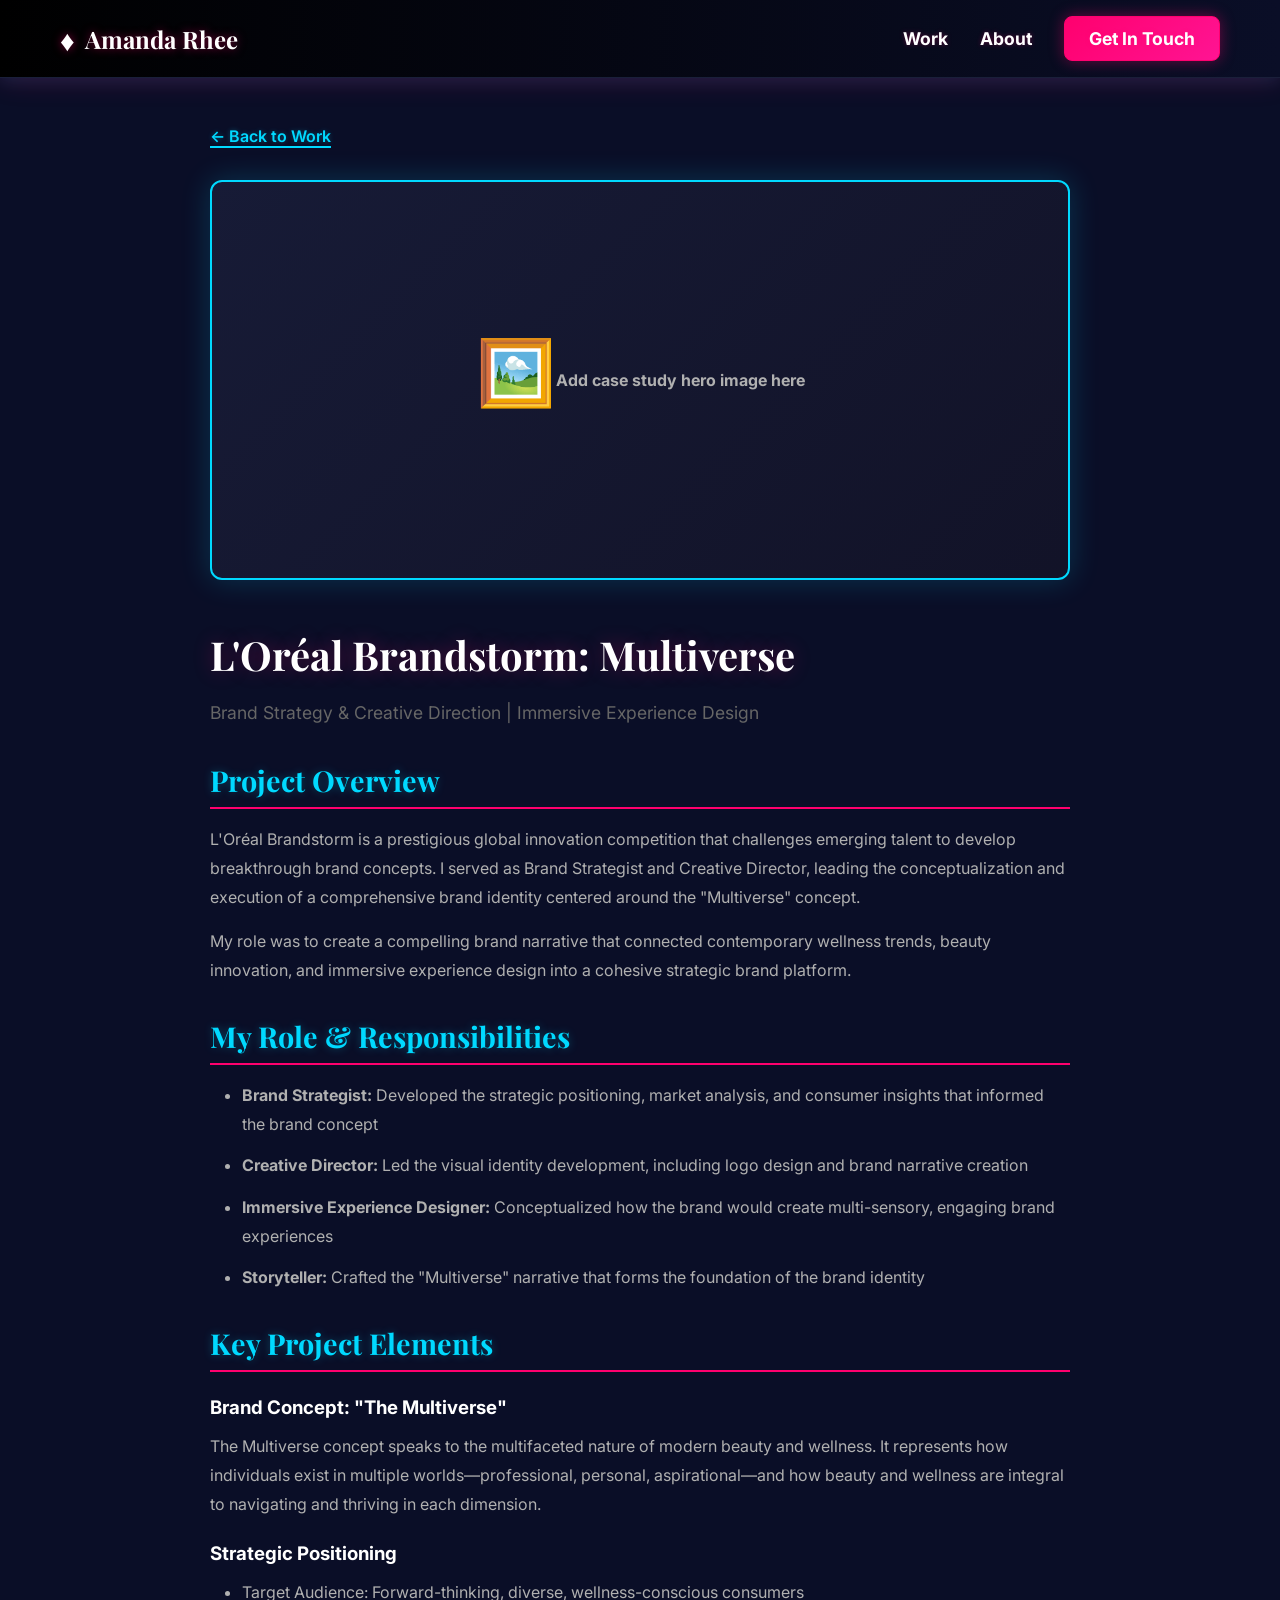
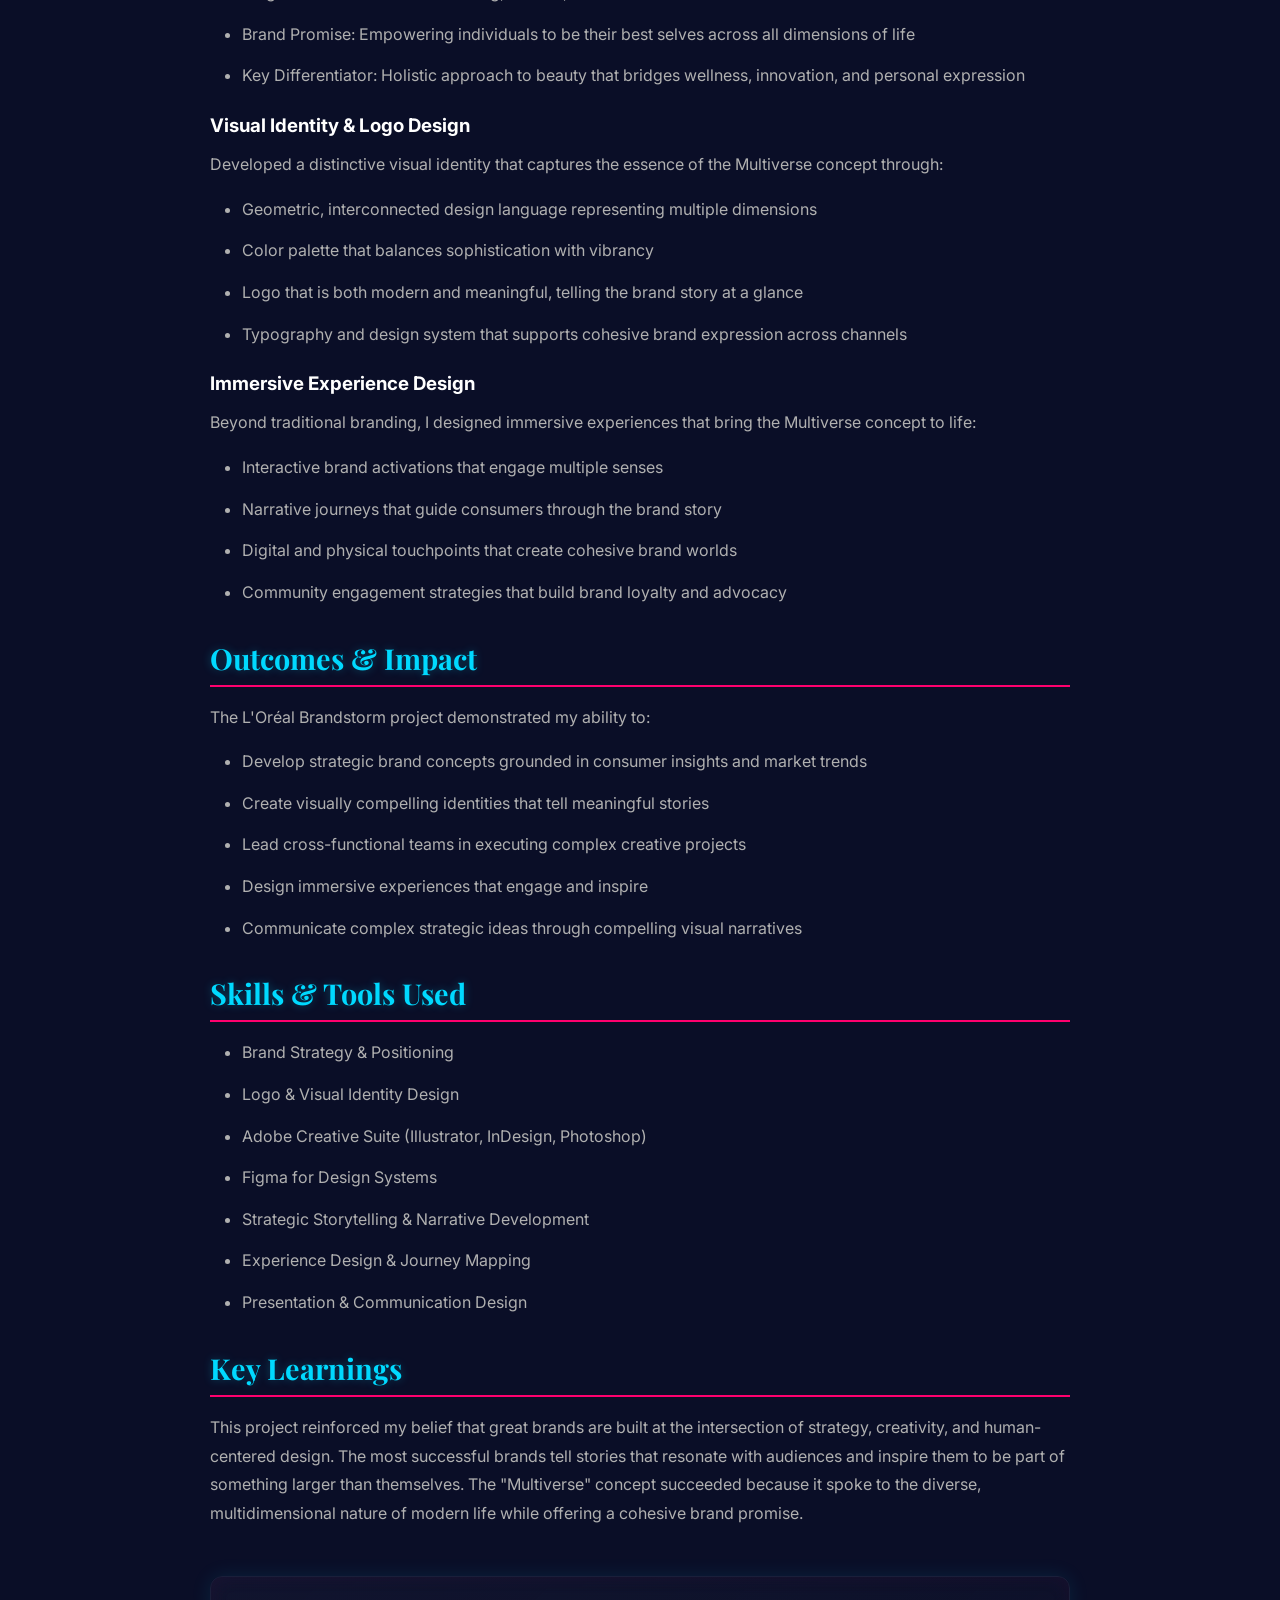
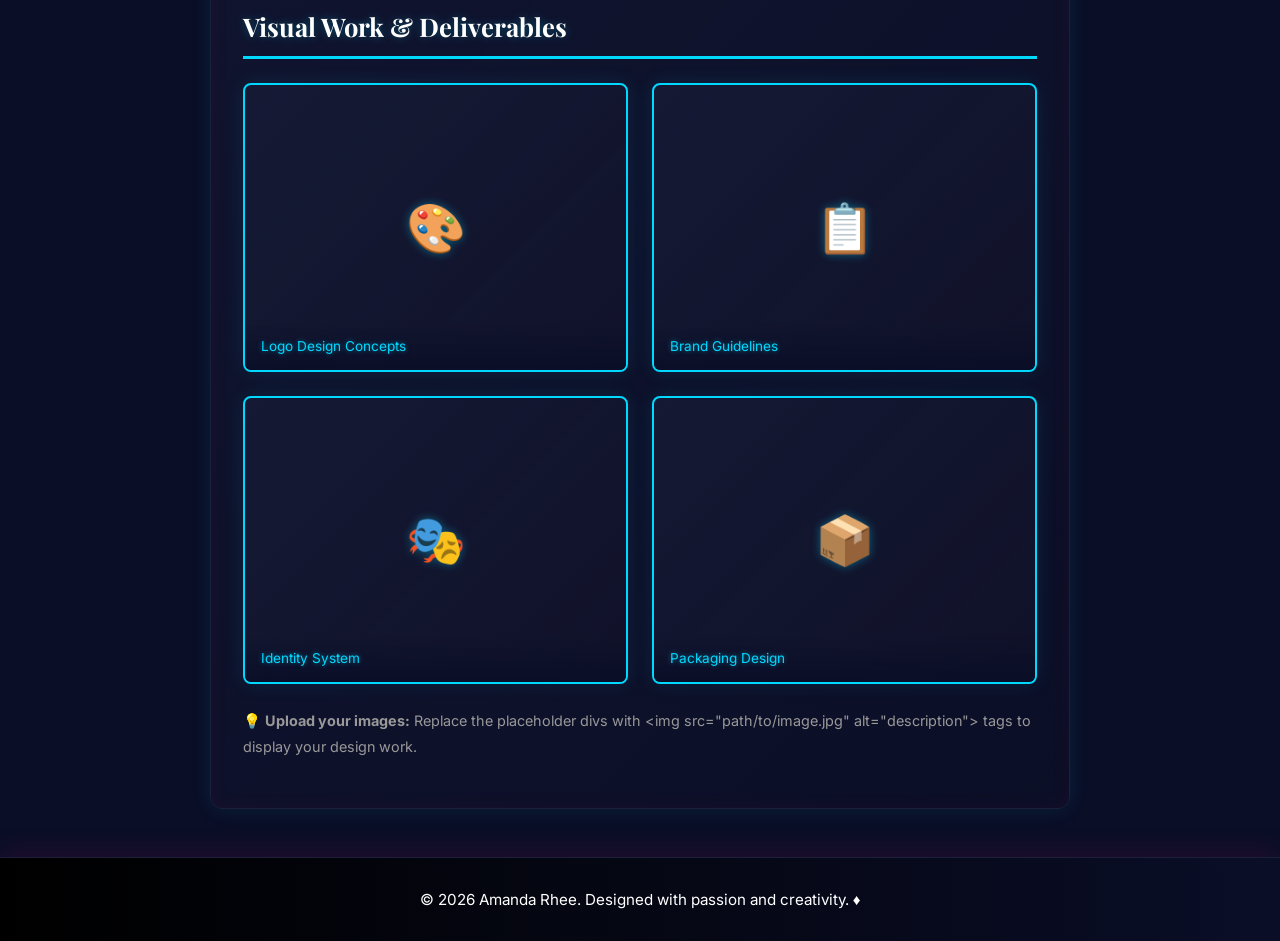
<file: case-study-1.html>
<!DOCTYPE html>
<html lang="en">
<head>
    <meta charset="UTF-8" />
    <meta name="viewport" content="width=device-width, initial-scale=1.0" />
    <title>L'Oréal Brandstorm: Multiverse - Amanda Rhee</title>
    <link rel="stylesheet" href="css/main.css" />
    <link rel="preconnect" href="https://fonts.googleapis.com" />
    <link rel="preconnect" href="https://fonts.gstatic.com" crossorigin />
    <link
        href="https://fonts.googleapis.com/css2?family=Playfair+Display:wght@700;900&family=Inter:wght@300;400;500;600;700&display=swap"
        rel="stylesheet"
    />
    <style>
        .case-study {
            max-width: 900px;
            margin: 3rem auto;
            padding: 0 20px;
        }
        .case-study h1 {
            font-family: 'Playfair Display', serif;
            color: var(--light-text);
            font-size: 2.5rem;
            margin-bottom: 1rem;
            margin-top: 2rem;
            text-shadow: 0 0 20px rgba(255, 0, 110, 0.3);
        }
        .case-study h2 {
            font-family: 'Playfair Display', serif;
            color: var(--cyan);
            font-size: 1.8rem;
            margin-top: 2rem;
            margin-bottom: 1rem;
            border-bottom: 2px solid var(--primary-magenta);
            padding-bottom: 0.5rem;
            text-shadow: 0 0 10px rgba(0, 217, 255, 0.3);
        }
        .case-study p, .case-study li {
            color: var(--text-muted);
            line-height: 1.8;
            font-size: 1rem;
            margin-bottom: 1rem;
        }
        .case-study ul {
            margin-left: 2rem;
            margin-bottom: 1.5rem;
        }
        .case-study li {
            margin-bottom: 0.8rem;
        }
        .back-button {
            display: inline-block;
            margin-bottom: 2rem;
            color: var(--cyan);
            text-decoration: none;
            font-weight: 600;
            border-bottom: 2px solid var(--cyan);
            transition: 0.3s ease;
            text-shadow: 0 0 5px rgba(0, 217, 255, 0.3);
        }
        .back-button:hover {
            color: var(--primary-magenta);
            border-bottom-color: var(--primary-magenta);
            text-shadow: 0 0 15px rgba(255, 0, 110, 0.5);
        }
    </style>
</head>
<body>
    <!-- Navigation -->
    <nav class="navbar">
        <div class="nav-container">
            <a href="index.html" class="nav-logo">
                <span class="card-icon">♦</span> Amanda Rhee
            </a>
            <ul class="nav-menu">
                <li><a href="index.html#work">Work</a></li>
                <li><a href="index.html#about">About</a></li>
                <li><a href="index.html#contact" class="cta-btn">Get In Touch</a></li>
            </ul>
        </div>
    </nav>

    <div class="case-study">
        <a href="index.html#work" class="back-button">← Back to Work</a>

        <!-- Hero Image -->
        <div class="case-study-hero placeholder">
            <strong>Add case study hero image here</strong>
        </div>

        <h1>L'Oréal Brandstorm: Multiverse</h1>
        <p style="font-size: 1.1rem; color: #666; margin-bottom: 2rem;">Brand Strategy & Creative Direction | Immersive Experience Design</p>

        <h2>Project Overview</h2>
        <p>
            L'Oréal Brandstorm is a prestigious global innovation competition that challenges emerging talent to develop breakthrough brand concepts. I served as Brand Strategist and Creative Director, leading the conceptualization and execution of a comprehensive brand identity centered around the "Multiverse" concept.
        </p>
        <p>
            My role was to create a compelling brand narrative that connected contemporary wellness trends, beauty innovation, and immersive experience design into a cohesive strategic brand platform.
        </p>

        <h2>My Role & Responsibilities</h2>
        <ul>
            <li><strong>Brand Strategist:</strong> Developed the strategic positioning, market analysis, and consumer insights that informed the brand concept</li>
            <li><strong>Creative Director:</strong> Led the visual identity development, including logo design and brand narrative creation</li>
            <li><strong>Immersive Experience Designer:</strong> Conceptualized how the brand would create multi-sensory, engaging brand experiences</li>
            <li><strong>Storyteller:</strong> Crafted the "Multiverse" narrative that forms the foundation of the brand identity</li>
        </ul>

        <h2>Key Project Elements</h2>

        <h3 style="color: var(--primary-navy); margin-top: 1.5rem; margin-bottom: 0.8rem;">Brand Concept: "The Multiverse"</h3>
        <p>
            The Multiverse concept speaks to the multifaceted nature of modern beauty and wellness. It represents how individuals exist in multiple worlds—professional, personal, aspirational—and how beauty and wellness are integral to navigating and thriving in each dimension.
        </p>

        <h3 style="color: var(--primary-navy); margin-top: 1.5rem; margin-bottom: 0.8rem;">Strategic Positioning</h3>
        <ul>
            <li>Target Audience: Forward-thinking, diverse, wellness-conscious consumers</li>
            <li>Brand Promise: Empowering individuals to be their best selves across all dimensions of life</li>
            <li>Key Differentiator: Holistic approach to beauty that bridges wellness, innovation, and personal expression</li>
        </ul>

        <h3 style="color: var(--primary-navy); margin-top: 1.5rem; margin-bottom: 0.8rem;">Visual Identity & Logo Design</h3>
        <p>
            Developed a distinctive visual identity that captures the essence of the Multiverse concept through:
        </p>
        <ul>
            <li>Geometric, interconnected design language representing multiple dimensions</li>
            <li>Color palette that balances sophistication with vibrancy</li>
            <li>Logo that is both modern and meaningful, telling the brand story at a glance</li>
            <li>Typography and design system that supports cohesive brand expression across channels</li>
        </ul>

        <h3 style="color: var(--primary-navy); margin-top: 1.5rem; margin-bottom: 0.8rem;">Immersive Experience Design</h3>
        <p>
            Beyond traditional branding, I designed immersive experiences that bring the Multiverse concept to life:
        </p>
        <ul>
            <li>Interactive brand activations that engage multiple senses</li>
            <li>Narrative journeys that guide consumers through the brand story</li>
            <li>Digital and physical touchpoints that create cohesive brand worlds</li>
            <li>Community engagement strategies that build brand loyalty and advocacy</li>
        </ul>

        <h2>Outcomes & Impact</h2>
        <p>
            The L'Oréal Brandstorm project demonstrated my ability to:
        </p>
        <ul>
            <li>Develop strategic brand concepts grounded in consumer insights and market trends</li>
            <li>Create visually compelling identities that tell meaningful stories</li>
            <li>Lead cross-functional teams in executing complex creative projects</li>
            <li>Design immersive experiences that engage and inspire</li>
            <li>Communicate complex strategic ideas through compelling visual narratives</li>
        </ul>

        <h2>Skills & Tools Used</h2>
        <ul>
            <li>Brand Strategy & Positioning</li>
            <li>Logo & Visual Identity Design</li>
            <li>Adobe Creative Suite (Illustrator, InDesign, Photoshop)</li>
            <li>Figma for Design Systems</li>
            <li>Strategic Storytelling & Narrative Development</li>
            <li>Experience Design & Journey Mapping</li>
            <li>Presentation & Communication Design</li>
        </ul>

        <h2>Key Learnings</h2>
        <p>
            This project reinforced my belief that great brands are built at the intersection of strategy, creativity, and human-centered design. The most successful brands tell stories that resonate with audiences and inspire them to be part of something larger than themselves. The "Multiverse" concept succeeded because it spoke to the diverse, multidimensional nature of modern life while offering a cohesive brand promise.
        </p>

        <!-- Image Gallery -->
        <div class="gallery-section">
            <h3>Visual Work & Deliverables</h3>
            <div class="gallery-grid">
                <div class="gallery-item placeholder" data-label="Logo Design Concepts">
                    🎨
                </div>
                <div class="gallery-item placeholder" data-label="Brand Guidelines">
                    📋
                </div>
                <div class="gallery-item placeholder" data-label="Identity System">
                    🎭
                </div>
                <div class="gallery-item placeholder" data-label="Packaging Design">
                    📦
                </div>
            </div>
            <p style="color: #999; font-size: 0.9rem; margin-top: 1rem;">
                💡 <strong>Upload your images:</strong> Replace the placeholder divs with &lt;img src="path/to/image.jpg" alt="description"&gt; tags to display your design work.
            </p>
        </div>
    </div>

    <footer class="footer">
        <div class="container">
            <p>&copy; 2026 Amanda Rhee. Designed with passion and creativity. ♦</p>
        </div>
    </footer>
</body>
</html>
</file>
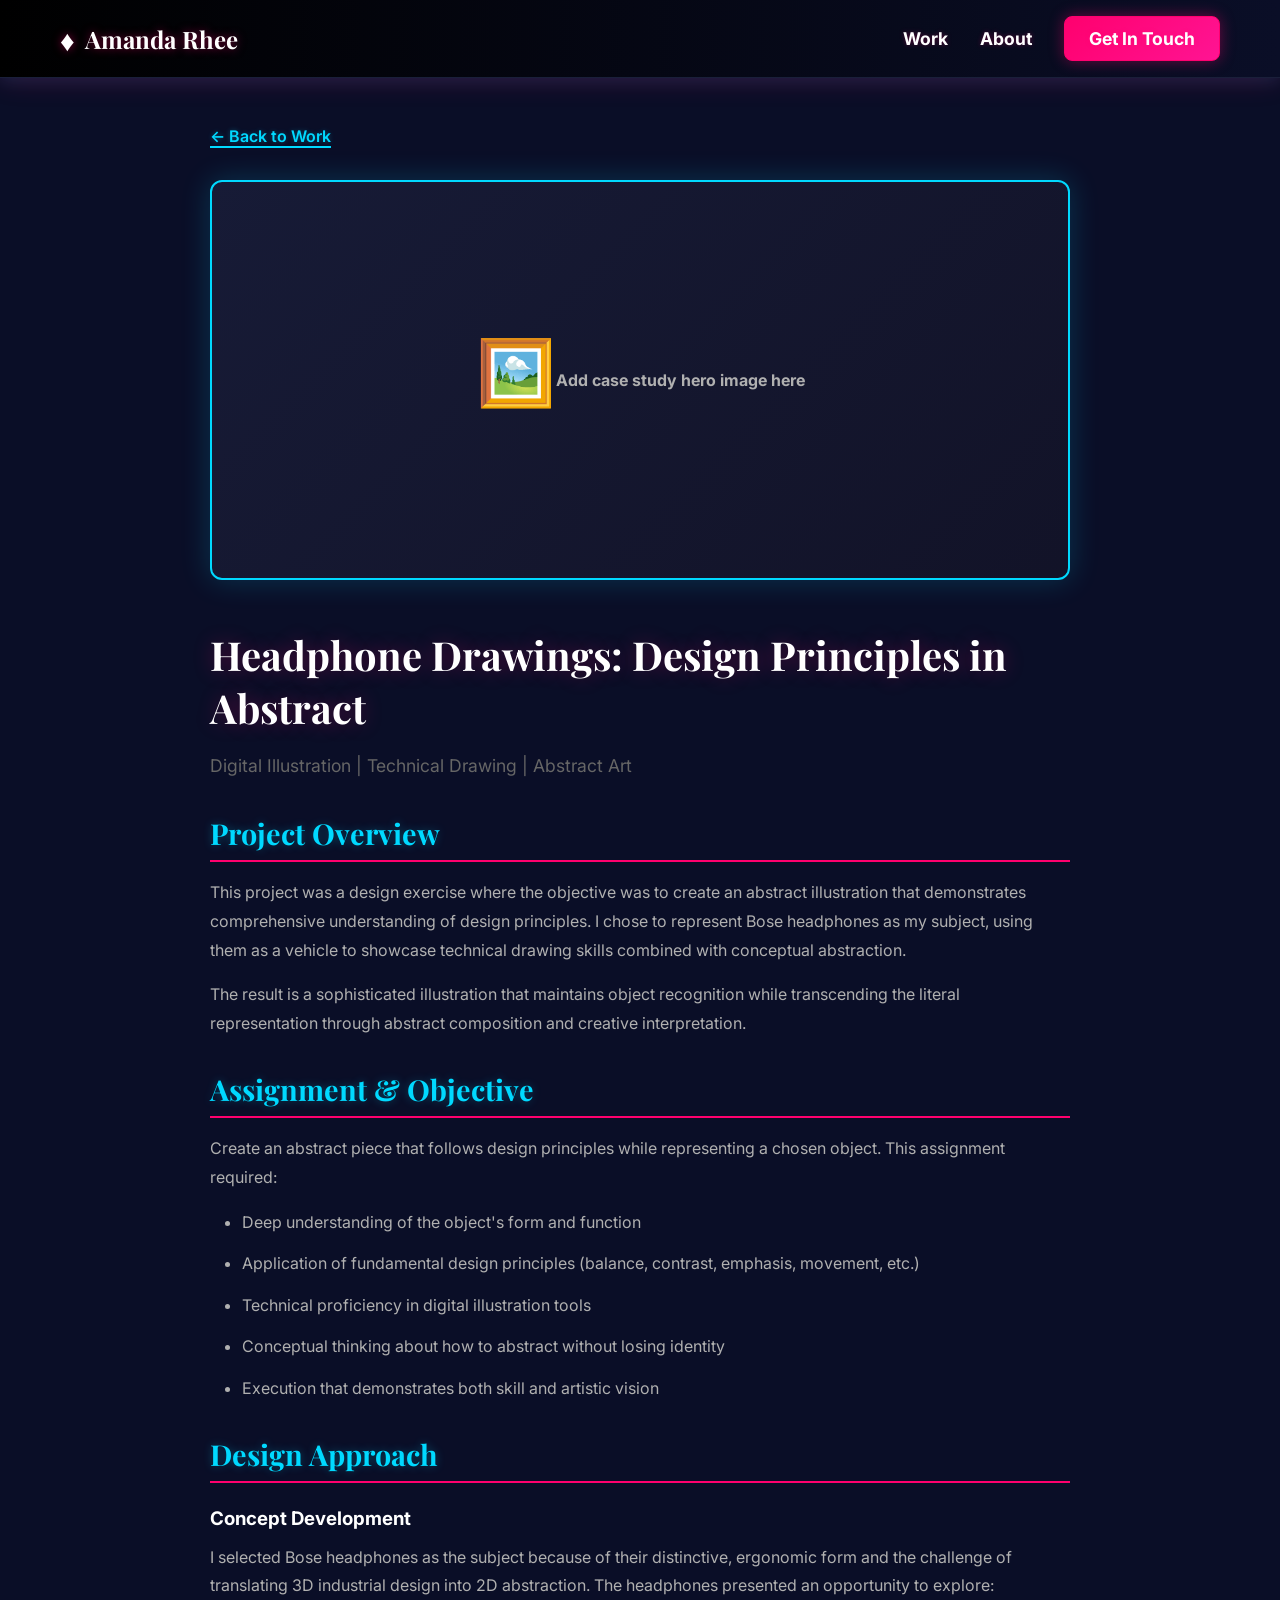
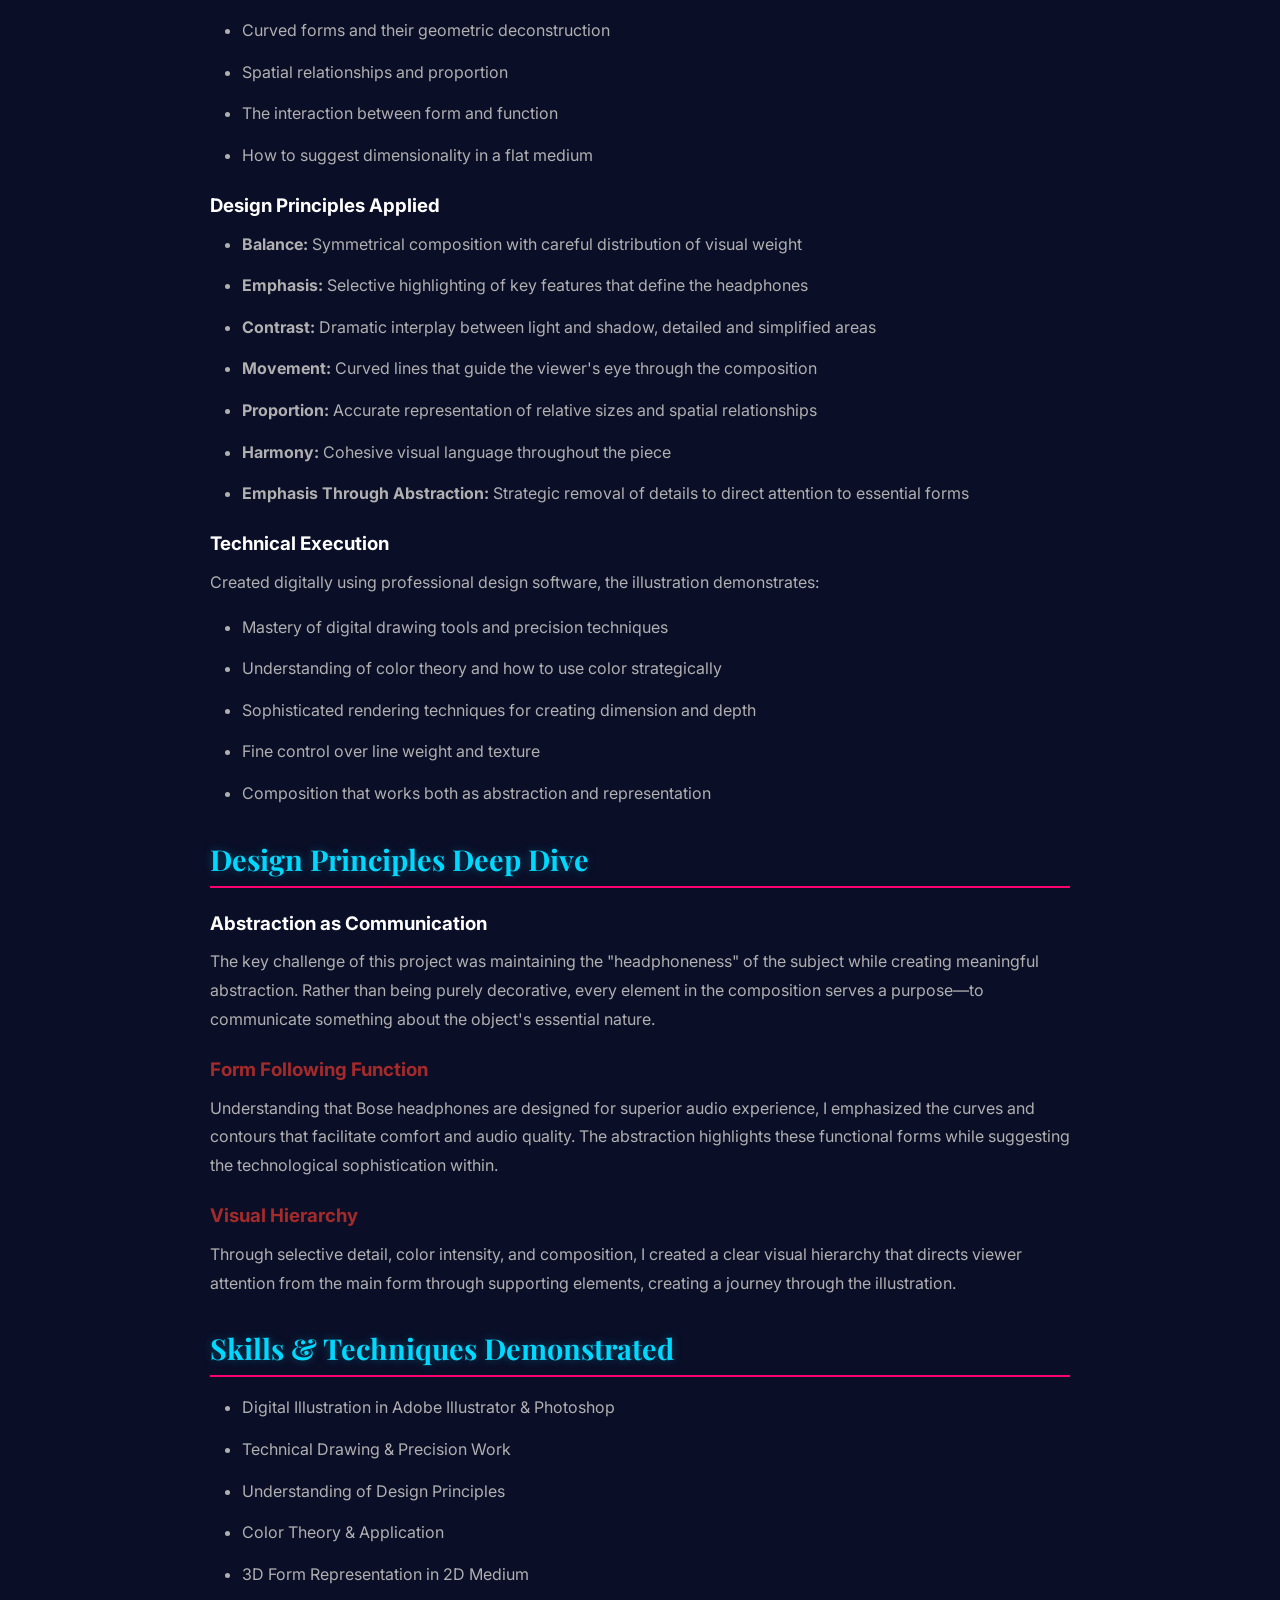
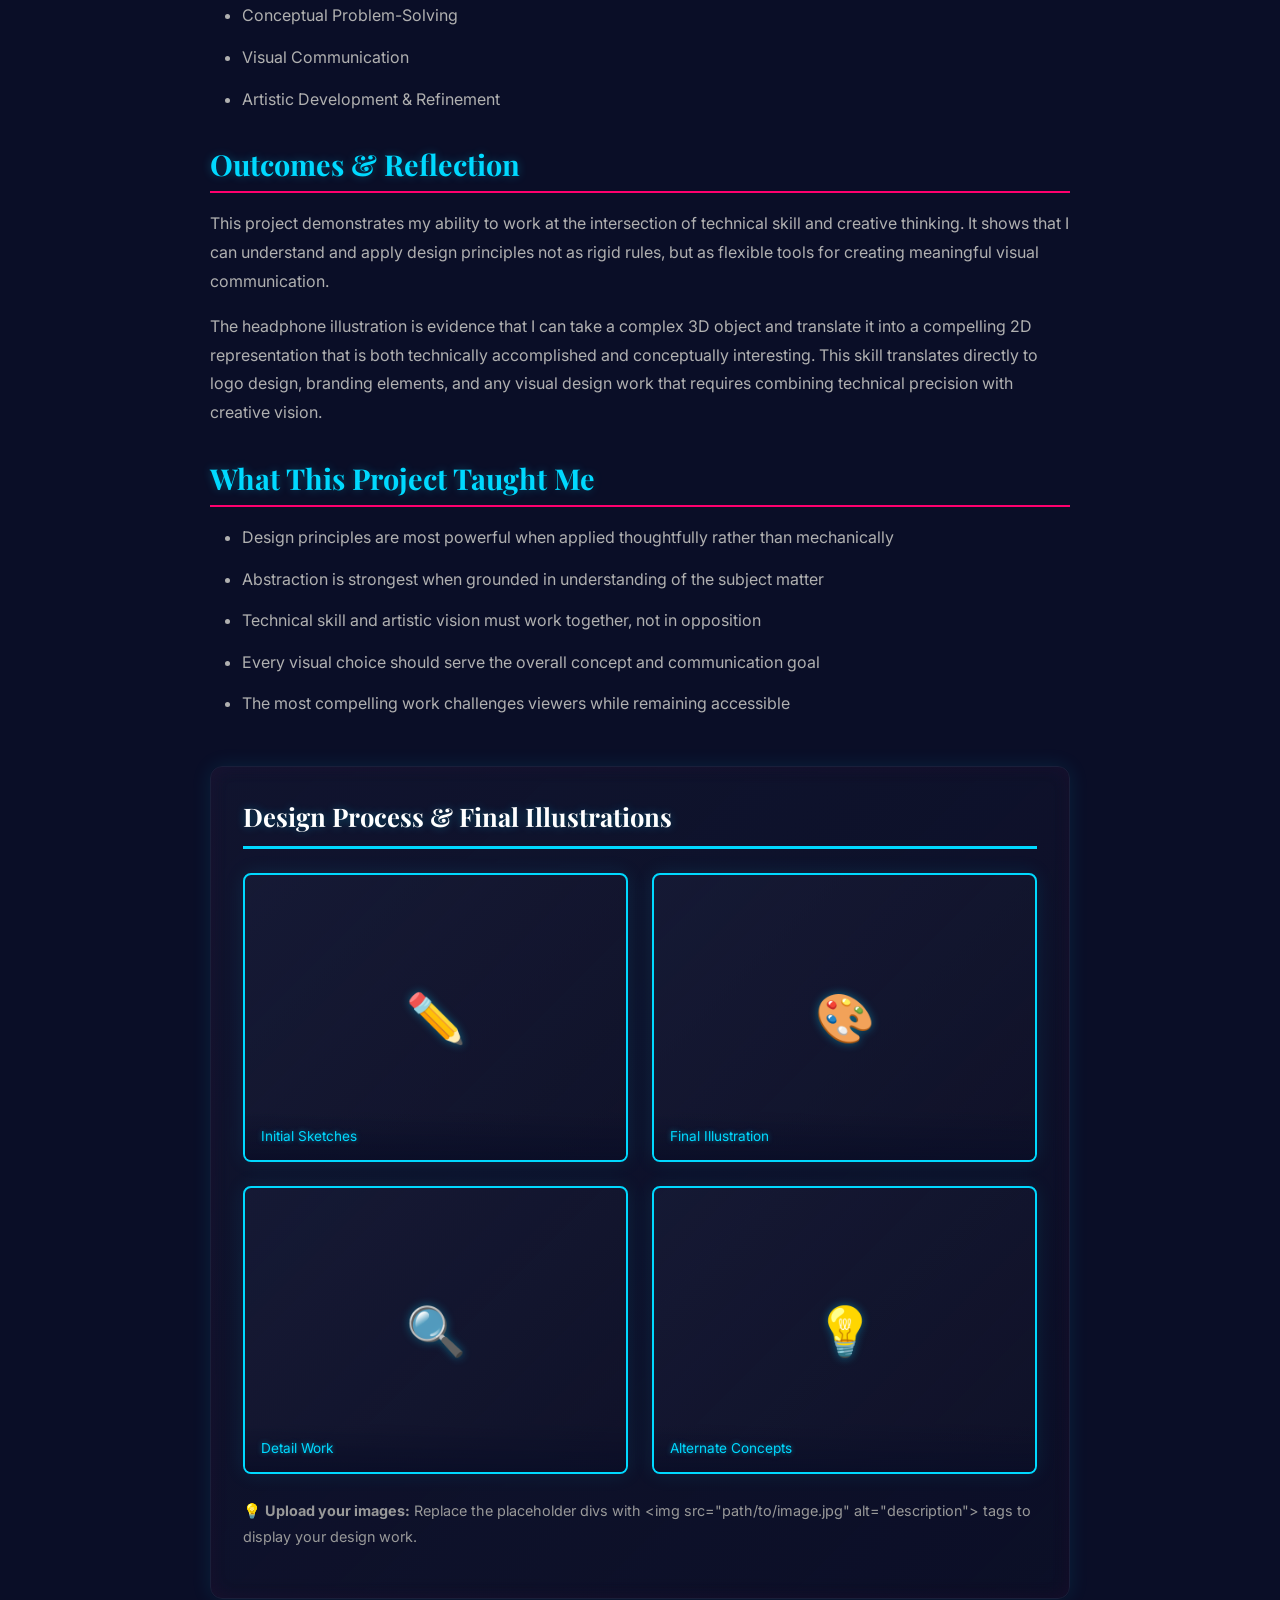
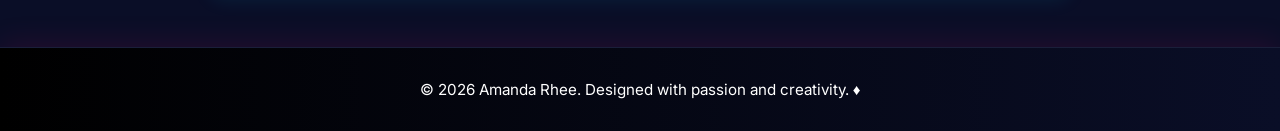
<file: case-study-2.html>
<!DOCTYPE html>
<html lang="en">
<head>
    <meta charset="UTF-8" />
    <meta name="viewport" content="width=device-width, initial-scale=1.0" />
    <title>Headphone Drawings: Design Principles - Amanda Rhee</title>
    <link rel="stylesheet" href="css/main.css" />
    <link rel="preconnect" href="https://fonts.googleapis.com" />
    <link rel="preconnect" href="https://fonts.gstatic.com" crossorigin />
    <link
        href="https://fonts.googleapis.com/css2?family=Playfair+Display:wght@700;900&family=Inter:wght@300;400;500;600;700&display=swap"
        rel="stylesheet"
    />
    <style>
        .case-study {
            max-width: 900px;
            margin: 3rem auto;
            padding: 0 20px;
        }
        .case-study h1 {
            font-family: 'Playfair Display', serif;
            color: var(--light-text);
            font-size: 2.5rem;
            margin-bottom: 1rem;
            margin-top: 2rem;
            text-shadow: 0 0 20px rgba(255, 0, 110, 0.3);
        }
        .case-study h2 {
            font-family: 'Playfair Display', serif;
            color: var(--cyan);
            font-size: 1.8rem;
            margin-top: 2rem;
            margin-bottom: 1rem;
            border-bottom: 2px solid var(--primary-magenta);
            padding-bottom: 0.5rem;
            text-shadow: 0 0 10px rgba(0, 217, 255, 0.3);
        }
        .case-study p, .case-study li {
            color: var(--text-muted);
            line-height: 1.8;
            font-size: 1rem;
            margin-bottom: 1rem;
        }
        .case-study ul {
            margin-left: 2rem;
            margin-bottom: 1.5rem;
        }
        .case-study li {
            margin-bottom: 0.8rem;
        }
        .back-button {
            display: inline-block;
            margin-bottom: 2rem;
            color: var(--cyan);
            text-decoration: none;
            font-weight: 600;
            border-bottom: 2px solid var(--cyan);
            transition: 0.3s ease;
            text-shadow: 0 0 5px rgba(0, 217, 255, 0.3);
        }
        .back-button:hover {
            color: var(--primary-magenta);
            border-bottom-color: var(--primary-magenta);
            text-shadow: 0 0 15px rgba(255, 0, 110, 0.5);
        }
    </style>
</head>
<body>
    <!-- Navigation -->
    <nav class="navbar">
        <div class="nav-container">
            <a href="index.html" class="nav-logo">
                <span class="card-icon">♦</span> Amanda Rhee
            </a>
            <ul class="nav-menu">
                <li><a href="index.html#work">Work</a></li>
                <li><a href="index.html#about">About</a></li>
                <li><a href="index.html#contact" class="cta-btn">Get In Touch</a></li>
            </ul>
        </div>
    </nav>

    <div class="case-study">
        <a href="index.html#work" class="back-button">← Back to Work</a>

        <!-- Hero Image -->
        <div class="case-study-hero placeholder">
            <strong>Add case study hero image here</strong>
        </div>

        <h1>Headphone Drawings: Design Principles in Abstract</h1>
        <p style="font-size: 1.1rem; color: #666; margin-bottom: 2rem;">Digital Illustration | Technical Drawing | Abstract Art</p>

        <h2>Project Overview</h2>
        <p>
            This project was a design exercise where the objective was to create an abstract illustration that demonstrates comprehensive understanding of design principles. I chose to represent Bose headphones as my subject, using them as a vehicle to showcase technical drawing skills combined with conceptual abstraction.
        </p>
        <p>
            The result is a sophisticated illustration that maintains object recognition while transcending the literal representation through abstract composition and creative interpretation.
        </p>

        <h2>Assignment & Objective</h2>
        <p>
            Create an abstract piece that follows design principles while representing a chosen object. This assignment required:
        </p>
        <ul>
            <li>Deep understanding of the object's form and function</li>
            <li>Application of fundamental design principles (balance, contrast, emphasis, movement, etc.)</li>
            <li>Technical proficiency in digital illustration tools</li>
            <li>Conceptual thinking about how to abstract without losing identity</li>
            <li>Execution that demonstrates both skill and artistic vision</li>
        </ul>

        <h2>Design Approach</h2>

        <h3 style="color: var(--primary-navy); margin-top: 1.5rem; margin-bottom: 0.8rem;">Concept Development</h3>
        <p>
            I selected Bose headphones as the subject because of their distinctive, ergonomic form and the challenge of translating 3D industrial design into 2D abstraction. The headphones presented an opportunity to explore:
        </p>
        <ul>
            <li>Curved forms and their geometric deconstruction</li>
            <li>Spatial relationships and proportion</li>
            <li>The interaction between form and function</li>
            <li>How to suggest dimensionality in a flat medium</li>
        </ul>

        <h3 style="color: var(--primary-navy); margin-top: 1.5rem; margin-bottom: 0.8rem;">Design Principles Applied</h3>
        <ul>
            <li><strong>Balance:</strong> Symmetrical composition with careful distribution of visual weight</li>
            <li><strong>Emphasis:</strong> Selective highlighting of key features that define the headphones</li>
            <li><strong>Contrast:</strong> Dramatic interplay between light and shadow, detailed and simplified areas</li>
            <li><strong>Movement:</strong> Curved lines that guide the viewer's eye through the composition</li>
            <li><strong>Proportion:</strong> Accurate representation of relative sizes and spatial relationships</li>
            <li><strong>Harmony:</strong> Cohesive visual language throughout the piece</li>
            <li><strong>Emphasis Through Abstraction:</strong> Strategic removal of details to direct attention to essential forms</li>
        </ul>

        <h3 style="color: var(--primary-navy); margin-top: 1.5rem; margin-bottom: 0.8rem;">Technical Execution</h3>
        <p>
            Created digitally using professional design software, the illustration demonstrates:
        </p>
        <ul>
            <li>Mastery of digital drawing tools and precision techniques</li>
            <li>Understanding of color theory and how to use color strategically</li>
            <li>Sophisticated rendering techniques for creating dimension and depth</li>
            <li>Fine control over line weight and texture</li>
            <li>Composition that works both as abstraction and representation</li>
        </ul>

        <h2>Design Principles Deep Dive</h2>

        <h3 style="color: var(--primary-navy); margin-top: 1.5rem; margin-bottom: 0.8rem;">Abstraction as Communication</h3>
        <p>
            The key challenge of this project was maintaining the "headphoneness" of the subject while creating meaningful abstraction. Rather than being purely decorative, every element in the composition serves a purpose—to communicate something about the object's essential nature.
        </p>

        <h3 style="color: #A52A2A; margin-top: 1.5rem; margin-bottom: 0.8rem;">Form Following Function</h3>
        <p>
            Understanding that Bose headphones are designed for superior audio experience, I emphasized the curves and contours that facilitate comfort and audio quality. The abstraction highlights these functional forms while suggesting the technological sophistication within.
        </p>

        <h3 style="color: #A52A2A; margin-top: 1.5rem; margin-bottom: 0.8rem;">Visual Hierarchy</h3>
        <p>
            Through selective detail, color intensity, and composition, I created a clear visual hierarchy that directs viewer attention from the main form through supporting elements, creating a journey through the illustration.
        </p>

        <h2>Skills & Techniques Demonstrated</h2>
        <ul>
            <li>Digital Illustration in Adobe Illustrator & Photoshop</li>
            <li>Technical Drawing & Precision Work</li>
            <li>Understanding of Design Principles</li>
            <li>Color Theory & Application</li>
            <li> 3D Form Representation in 2D Medium</li>
            <li>Conceptual Problem-Solving</li>
            <li>Visual Communication</li>
            <li>Artistic Development & Refinement</li>
        </ul>

        <h2>Outcomes & Reflection</h2>
        <p>
            This project demonstrates my ability to work at the intersection of technical skill and creative thinking. It shows that I can understand and apply design principles not as rigid rules, but as flexible tools for creating meaningful visual communication.
        </p>
        <p>
            The headphone illustration is evidence that I can take a complex 3D object and translate it into a compelling 2D representation that is both technically accomplished and conceptually interesting. This skill translates directly to logo design, branding elements, and any visual design work that requires combining technical precision with creative vision.
        </p>

        <h2>What This Project Taught Me</h2>
        <ul>
            <li>Design principles are most powerful when applied thoughtfully rather than mechanically</li>
            <li>Abstraction is strongest when grounded in understanding of the subject matter</li>
            <li>Technical skill and artistic vision must work together, not in opposition</li>
            <li>Every visual choice should serve the overall concept and communication goal</li>
            <li>The most compelling work challenges viewers while remaining accessible</li>
        </ul>

        <!-- Image Gallery -->
        <div class="gallery-section">
            <h3>Design Process & Final Illustrations</h3>
            <div class="gallery-grid">
                <div class="gallery-item placeholder" data-label="Initial Sketches">
                    ✏️
                </div>
                <div class="gallery-item placeholder" data-label="Final Illustration">
                    🎨
                </div>
                <div class="gallery-item placeholder" data-label="Detail Work">
                    🔍
                </div>
                <div class="gallery-item placeholder" data-label="Alternate Concepts">
                    💡
                </div>
            </div>
            <p style="color: #999; font-size: 0.9rem; margin-top: 1rem;">
                💡 <strong>Upload your images:</strong> Replace the placeholder divs with &lt;img src="path/to/image.jpg" alt="description"&gt; tags to display your design work.
            </p>
        </div>
    </div>

    <footer class="footer">
        <div class="container">
            <p>&copy; 2026 Amanda Rhee. Designed with passion and creativity. ♦</p>
        </div>
    </footer>
</body>
</html>
</file>
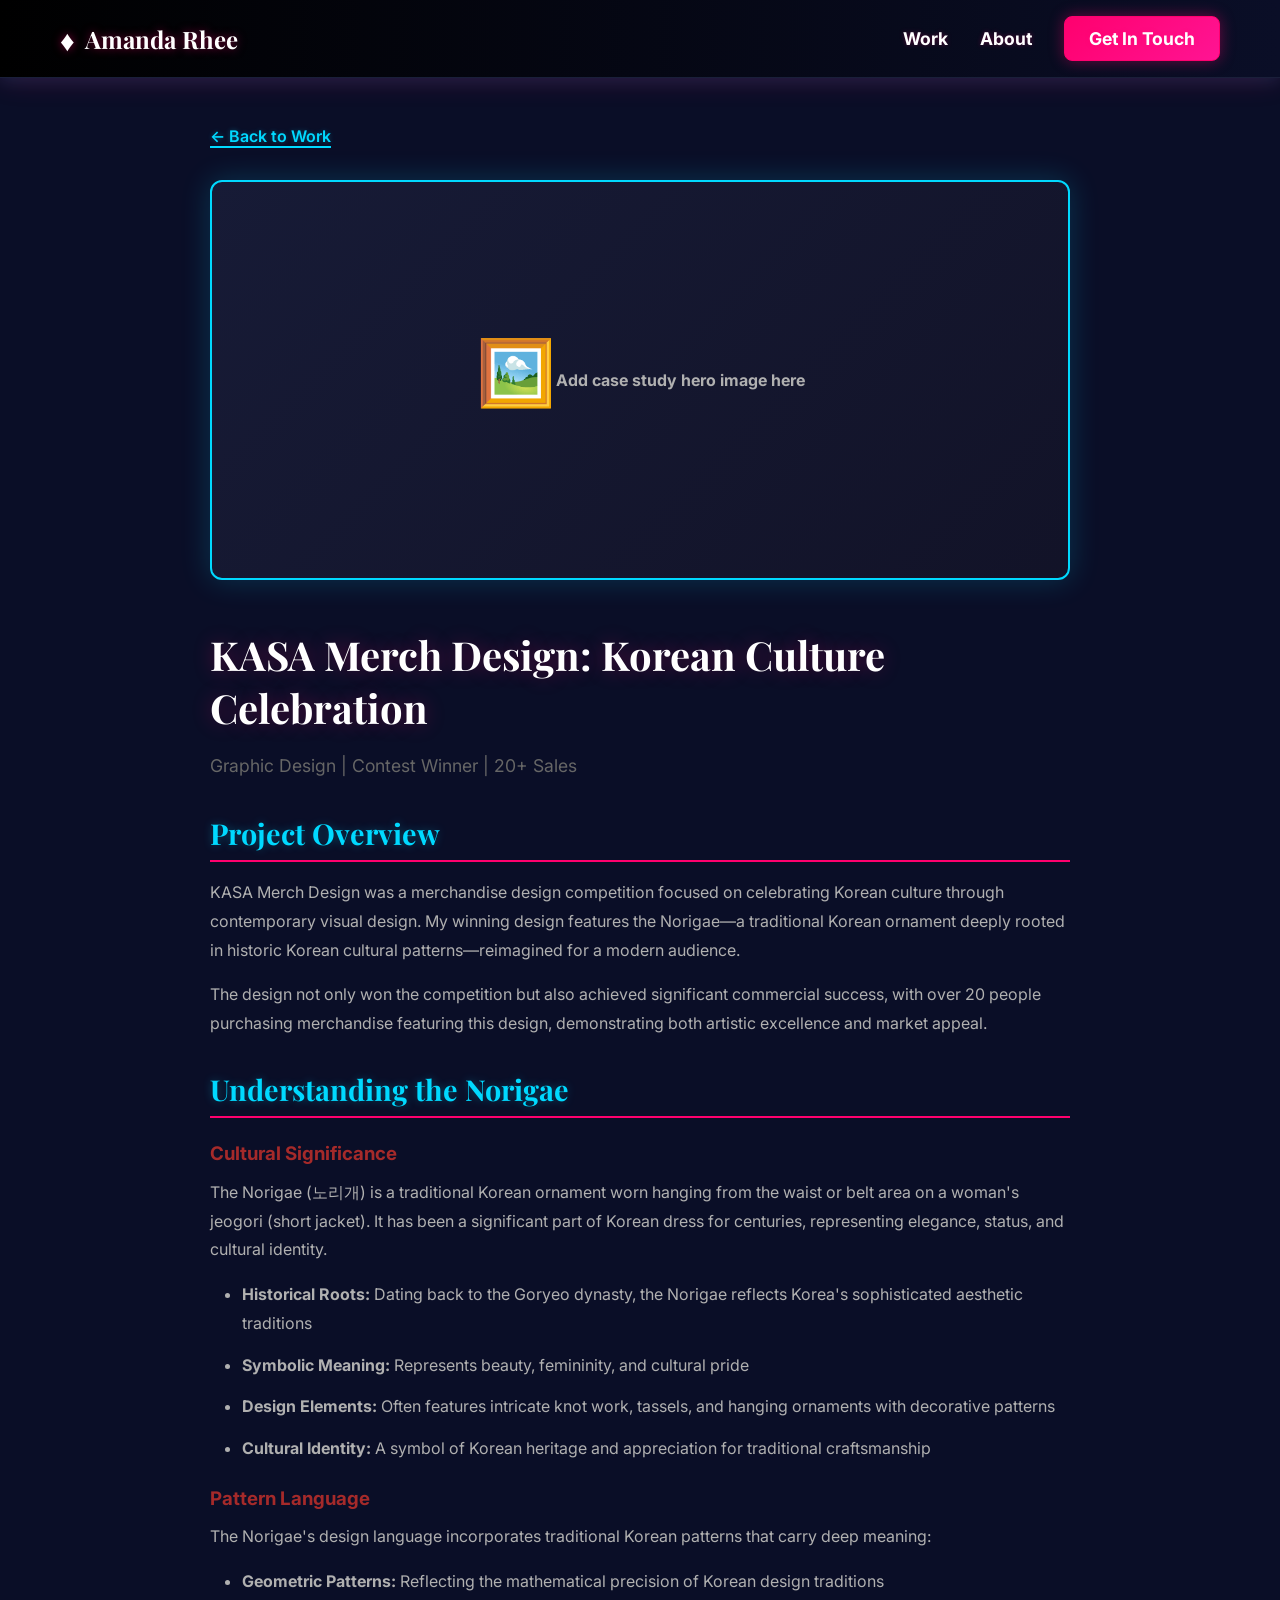
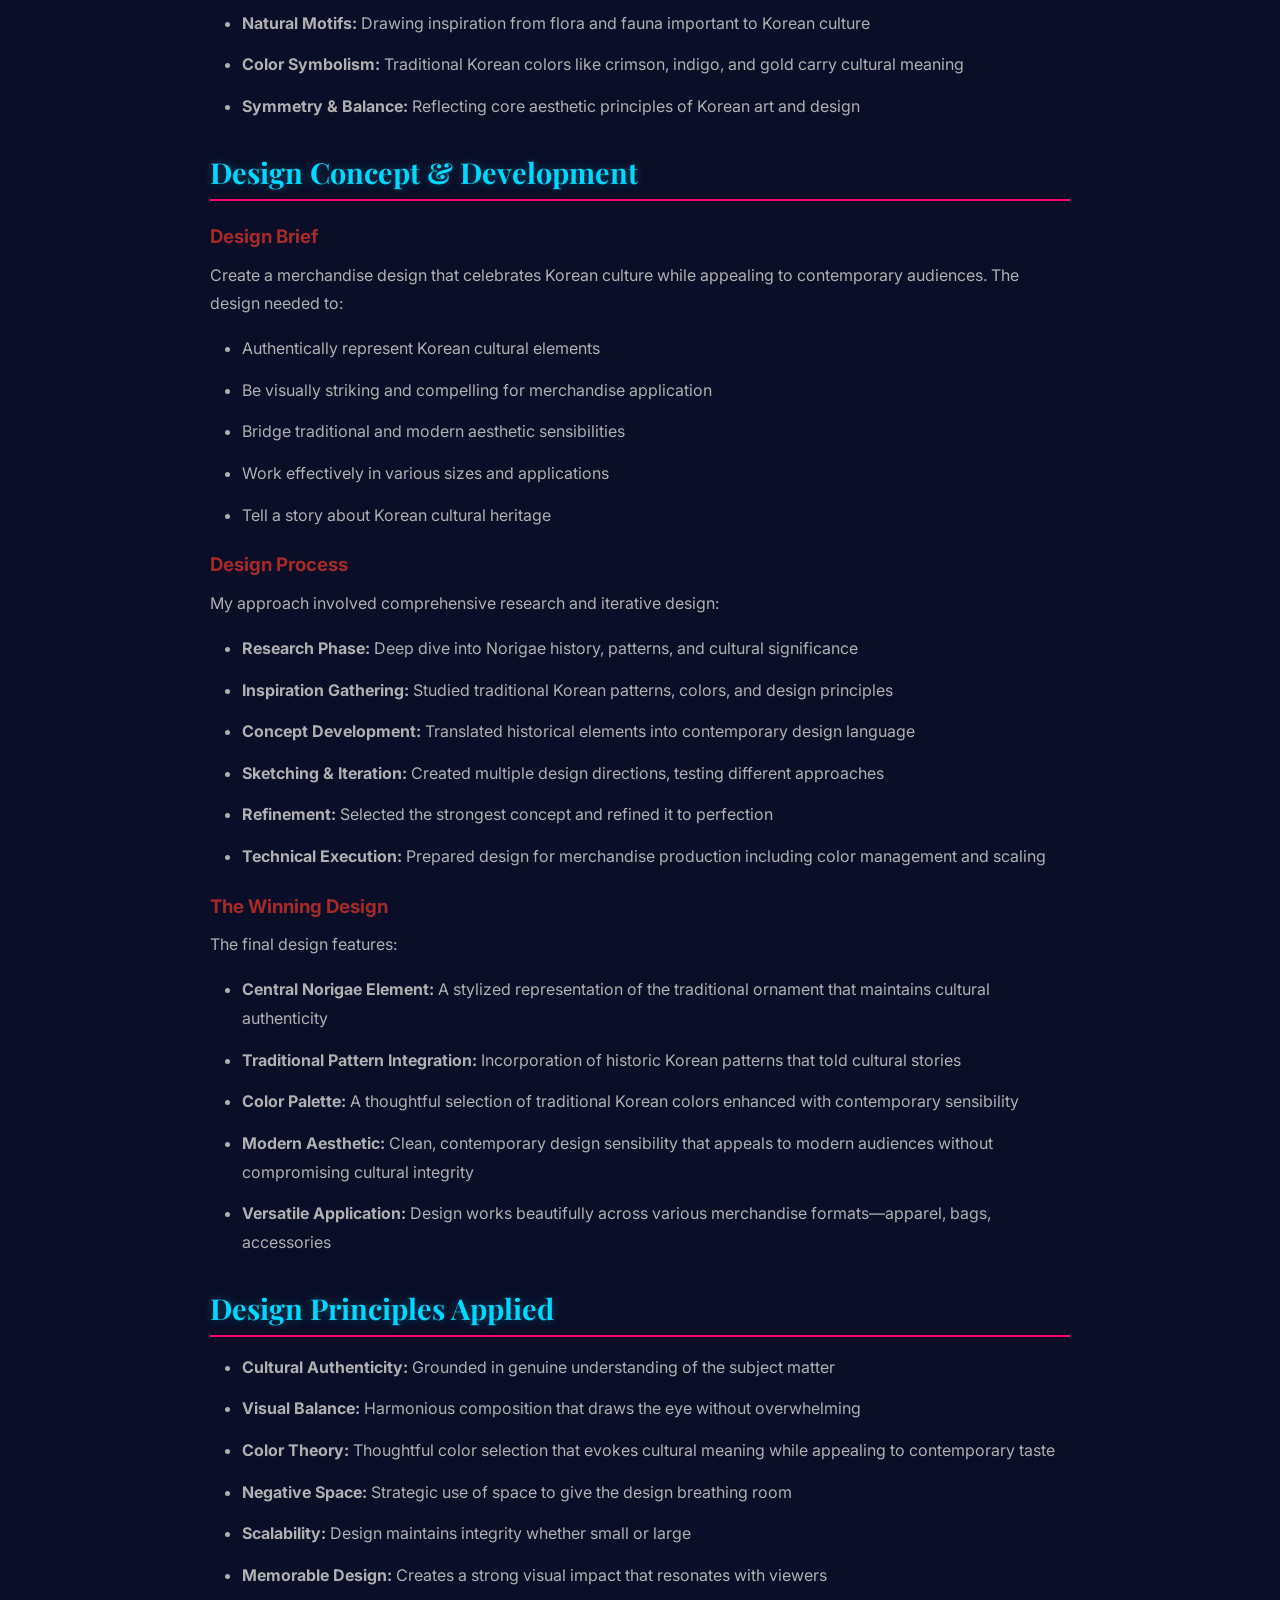
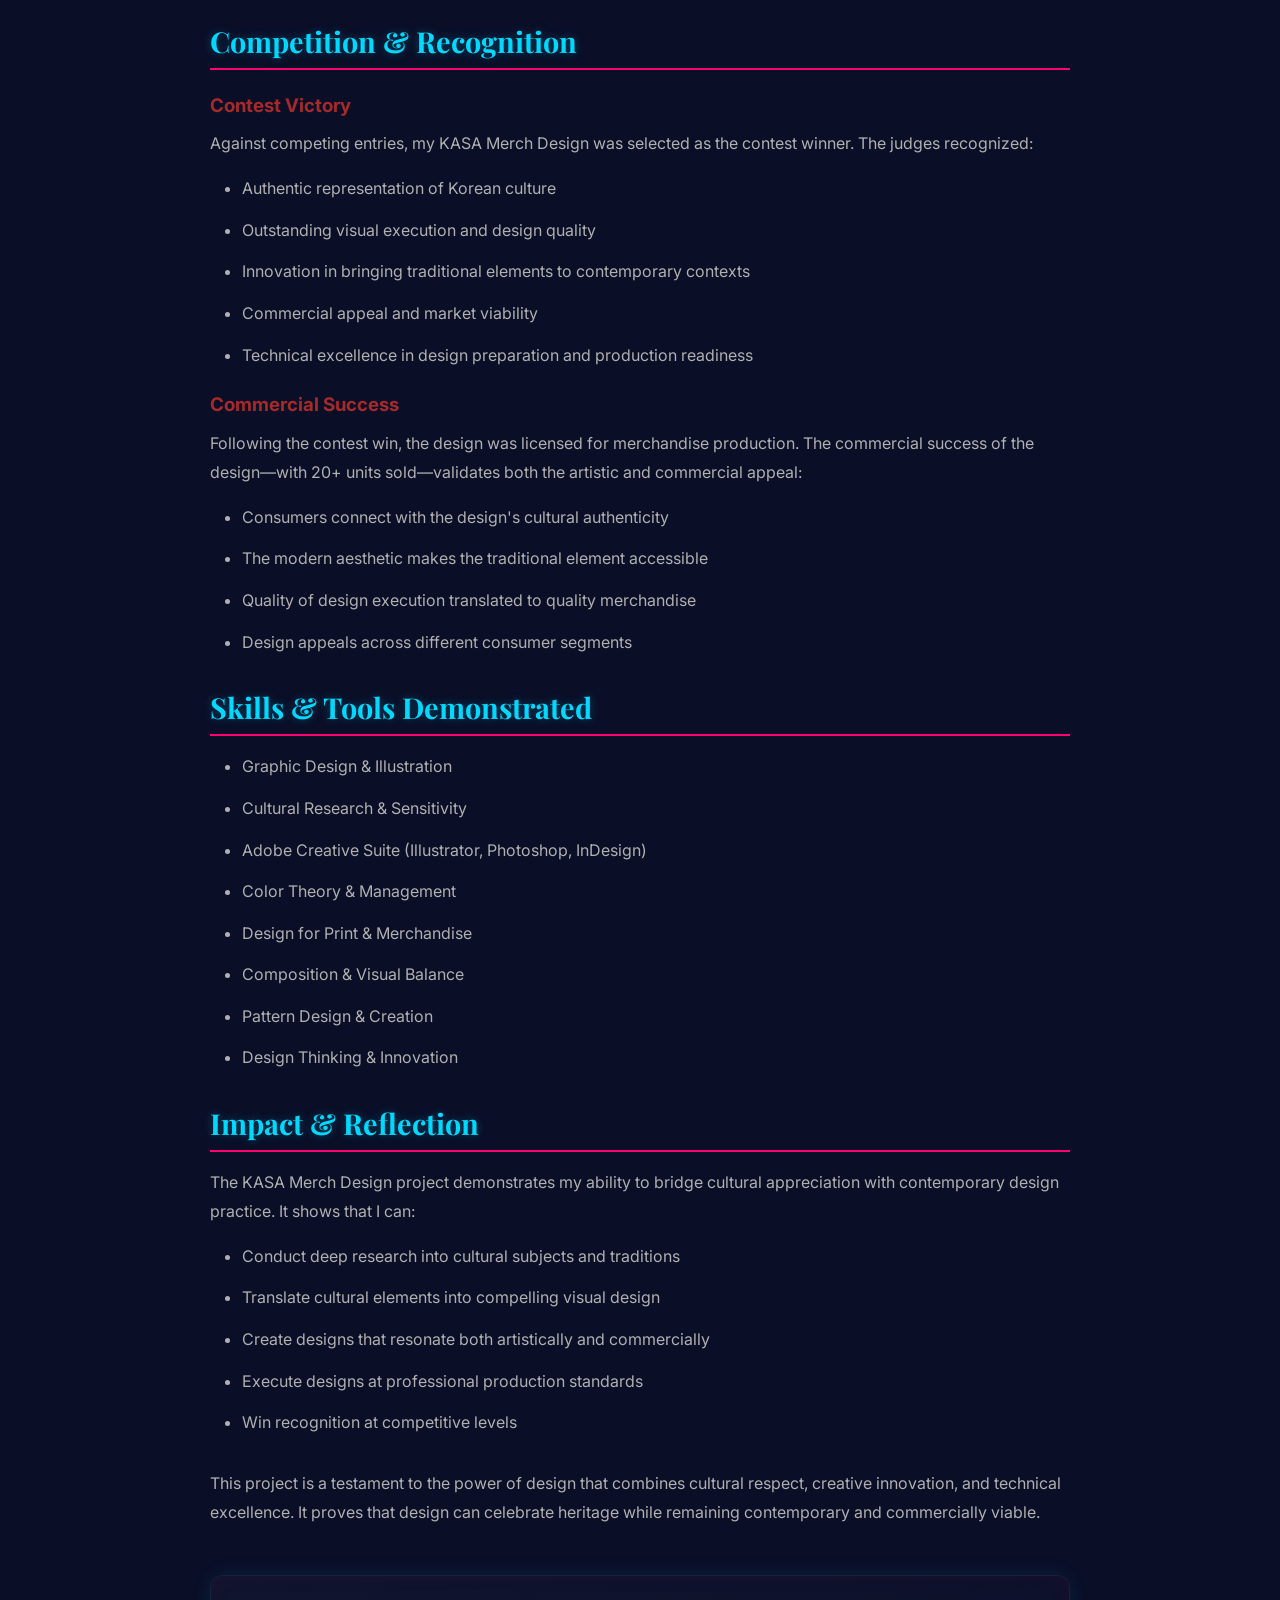
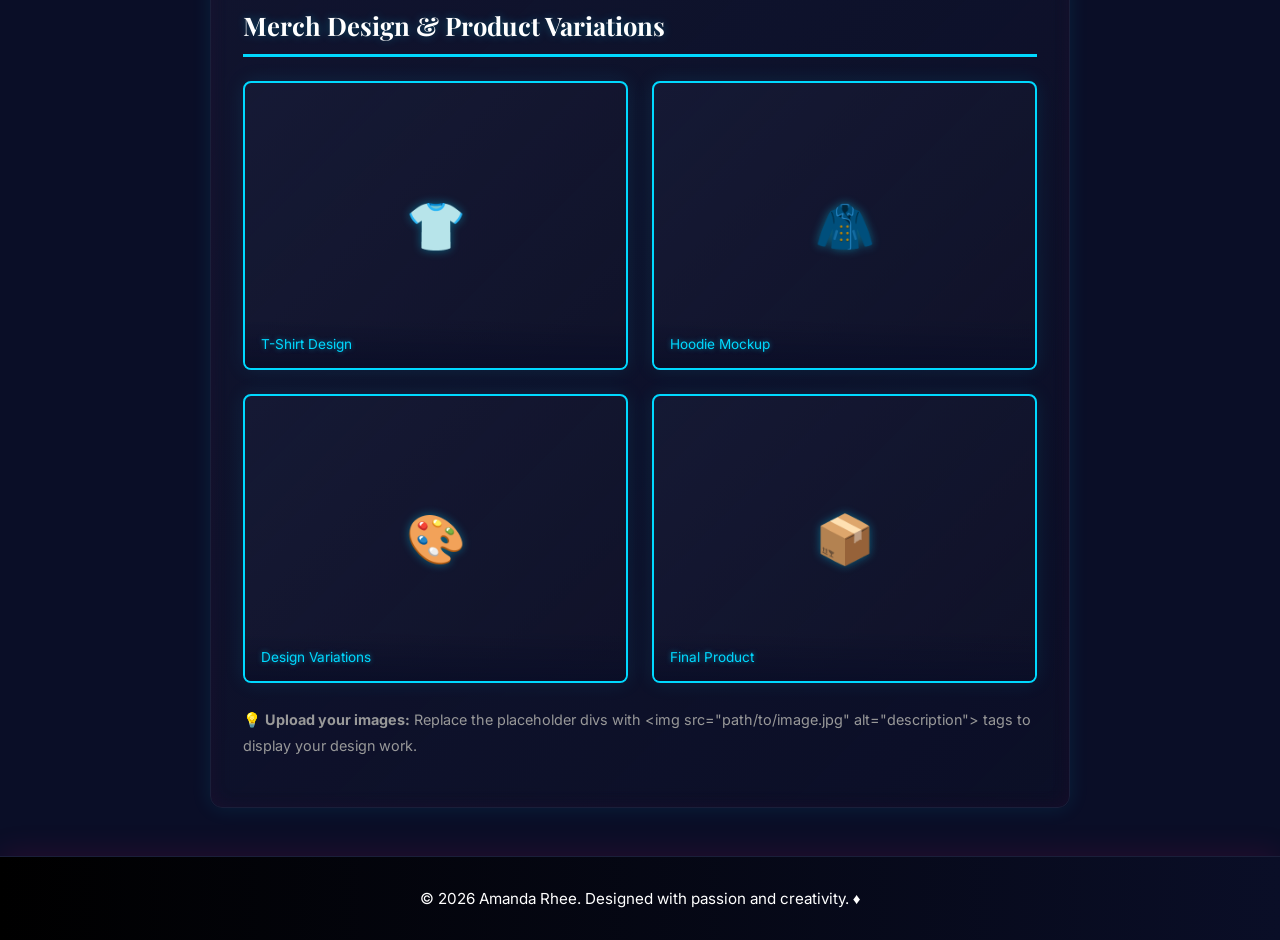
<file: case-study-3.html>
<!DOCTYPE html>
<html lang="en">
<head>
    <meta charset="UTF-8" />
    <meta name="viewport" content="width=device-width, initial-scale=1.0" />
    <title>KASA Merch Design: Korean Culture - Amanda Rhee</title>
    <link rel="stylesheet" href="css/main.css" />
    <link rel="preconnect" href="https://fonts.googleapis.com" />
    <link rel="preconnect" href="https://fonts.gstatic.com" crossorigin />
    <link
        href="https://fonts.googleapis.com/css2?family=Playfair+Display:wght@700;900&family=Inter:wght@300;400;500;600;700&display=swap"
        rel="stylesheet"
    />
    <style>
        .case-study {
            max-width: 900px;
            margin: 3rem auto;
            padding: 0 20px;
        }
        .case-study h1 {
            font-family: 'Playfair Display', serif;
            color: var(--light-text);
            font-size: 2.5rem;
            margin-bottom: 1rem;
            margin-top: 2rem;
            text-shadow: 0 0 20px rgba(255, 0, 110, 0.3);
        }
        .case-study h2 {
            font-family: 'Playfair Display', serif;
            color: var(--cyan);
            font-size: 1.8rem;
            margin-top: 2rem;
            margin-bottom: 1rem;
            border-bottom: 2px solid var(--primary-magenta);
            padding-bottom: 0.5rem;
            text-shadow: 0 0 10px rgba(0, 217, 255, 0.3);
        }
        .case-study p, .case-study li {
            color: var(--text-muted);
            line-height: 1.8;
            font-size: 1rem;
            margin-bottom: 1rem;
        }
        .case-study ul {
            margin-left: 2rem;
            margin-bottom: 1.5rem;
        }
        .case-study li {
            margin-bottom: 0.8rem;
        }
        .back-button {
            display: inline-block;
            margin-bottom: 2rem;
            color: var(--cyan);
            text-decoration: none;
            font-weight: 600;
            border-bottom: 2px solid var(--cyan);
            transition: 0.3s ease;
            text-shadow: 0 0 5px rgba(0, 217, 255, 0.3);
        }
        .back-button:hover {
            color: var(--primary-magenta);
            border-bottom-color: var(--primary-magenta);
            text-shadow: 0 0 15px rgba(255, 0, 110, 0.5);
        }
    </style>
</head>
<body>
    <!-- Navigation -->
    <nav class="navbar">
        <div class="nav-container">
            <a href="index.html" class="nav-logo">
                <span class="card-icon">♦</span> Amanda Rhee
            </a>
            <ul class="nav-menu">
                <li><a href="index.html#work">Work</a></li>
                <li><a href="index.html#about">About</a></li>
                <li><a href="index.html#contact" class="cta-btn">Get In Touch</a></li>
            </ul>
        </div>
    </nav>

    <div class="case-study">
        <a href="index.html#work" class="back-button">← Back to Work</a>

        <!-- Hero Image -->
        <div class="case-study-hero placeholder">
            <strong>Add case study hero image here</strong>
        </div>

        <h1>KASA Merch Design: Korean Culture Celebration</h1>
        <p style="font-size: 1.1rem; color: #666; margin-bottom: 2rem;">Graphic Design | Contest Winner | 20+ Sales</p>

        <h2>Project Overview</h2>
        <p>
            KASA Merch Design was a merchandise design competition focused on celebrating Korean culture through contemporary visual design. My winning design features the Norigae—a traditional Korean ornament deeply rooted in historic Korean cultural patterns—reimagined for a modern audience.
        </p>
        <p>
            The design not only won the competition but also achieved significant commercial success, with over 20 people purchasing merchandise featuring this design, demonstrating both artistic excellence and market appeal.
        </p>

        <h2>Understanding the Norigae</h2>

        <h3 style="color: #A52A2A; margin-top: 1.5rem; margin-bottom: 0.8rem;">Cultural Significance</h3>
        <p>
            The Norigae (노리개) is a traditional Korean ornament worn hanging from the waist or belt area on a woman's jeogori (short jacket). It has been a significant part of Korean dress for centuries, representing elegance, status, and cultural identity.
        </p>
        <ul>
            <li><strong>Historical Roots:</strong> Dating back to the Goryeo dynasty, the Norigae reflects Korea's sophisticated aesthetic traditions</li>
            <li><strong>Symbolic Meaning:</strong> Represents beauty, femininity, and cultural pride</li>
            <li><strong>Design Elements:</strong> Often features intricate knot work, tassels, and hanging ornaments with decorative patterns</li>
            <li><strong>Cultural Identity:</strong> A symbol of Korean heritage and appreciation for traditional craftsmanship</li>
        </ul>

        <h3 style="color: #A52A2A; margin-top: 1.5rem; margin-bottom: 0.8rem;">Pattern Language</h3>
        <p>
            The Norigae's design language incorporates traditional Korean patterns that carry deep meaning:
        </p>
        <ul>
            <li><strong>Geometric Patterns:</strong> Reflecting the mathematical precision of Korean design traditions</li>
            <li><strong>Natural Motifs:</strong> Drawing inspiration from flora and fauna important to Korean culture</li>
            <li><strong>Color Symbolism:</strong> Traditional Korean colors like crimson, indigo, and gold carry cultural meaning</li>
            <li><strong>Symmetry & Balance:</strong> Reflecting core aesthetic principles of Korean art and design</li>
        </ul>

        <h2>Design Concept & Development</h2>

        <h3 style="color: #A52A2A; margin-top: 1.5rem; margin-bottom: 0.8rem;">Design Brief</h3>
        <p>
            Create a merchandise design that celebrates Korean culture while appealing to contemporary audiences. The design needed to:
        </p>
        <ul>
            <li>Authentically represent Korean cultural elements</li>
            <li>Be visually striking and compelling for merchandise application</li>
            <li>Bridge traditional and modern aesthetic sensibilities</li>
            <li>Work effectively in various sizes and applications</li>
            <li>Tell a story about Korean cultural heritage</li>
        </ul>

        <h3 style="color: #A52A2A; margin-top: 1.5rem; margin-bottom: 0.8rem;">Design Process</h3>
        <p>
            My approach involved comprehensive research and iterative design:
        </p>
        <ul>
            <li><strong>Research Phase:</strong> Deep dive into Norigae history, patterns, and cultural significance</li>
            <li><strong>Inspiration Gathering:</strong> Studied traditional Korean patterns, colors, and design principles</li>
            <li><strong>Concept Development:</strong> Translated historical elements into contemporary design language</li>
            <li><strong>Sketching & Iteration:</strong> Created multiple design directions, testing different approaches</li>
            <li><strong>Refinement:</strong> Selected the strongest concept and refined it to perfection</li>
            <li><strong>Technical Execution:</strong> Prepared design for merchandise production including color management and scaling</li>
        </ul>

        <h3 style="color: #A52A2A; margin-top: 1.5rem; margin-bottom: 0.8rem;">The Winning Design</h3>
        <p>
            The final design features:
        </p>
        <ul>
            <li><strong>Central Norigae Element:</strong> A stylized representation of the traditional ornament that maintains cultural authenticity</li>
            <li><strong>Traditional Pattern Integration:</strong> Incorporation of historic Korean patterns that told cultural stories</li>
            <li><strong>Color Palette:</strong> A thoughtful selection of traditional Korean colors enhanced with contemporary sensibility</li>
            <li><strong>Modern Aesthetic:</strong> Clean, contemporary design sensibility that appeals to modern audiences without compromising cultural integrity</li>
            <li><strong>Versatile Application:</strong> Design works beautifully across various merchandise formats—apparel, bags, accessories</li>
        </ul>

        <h2>Design Principles Applied</h2>
        <ul>
            <li><strong>Cultural Authenticity:</strong> Grounded in genuine understanding of the subject matter</li>
            <li><strong>Visual Balance:</strong> Harmonious composition that draws the eye without overwhelming</li>
            <li><strong>Color Theory:</strong> Thoughtful color selection that evokes cultural meaning while appealing to contemporary taste</li>
            <li><strong>Negative Space:</strong> Strategic use of space to give the design breathing room</li>
            <li><strong>Scalability:</strong> Design maintains integrity whether small or large</li>
            <li><strong>Memorable Design:</strong> Creates a strong visual impact that resonates with viewers</li>
        </ul>

        <h2>Competition & Recognition</h2>

        <h3 style="color: #A52A2A; margin-top: 1.5rem; margin-bottom: 0.8rem;">Contest Victory</h3>
        <p>
            Against competing entries, my KASA Merch Design was selected as the contest winner. The judges recognized:
        </p>
        <ul>
            <li>Authentic representation of Korean culture</li>
            <li>Outstanding visual execution and design quality</li>
            <li>Innovation in bringing traditional elements to contemporary contexts</li>
            <li>Commercial appeal and market viability</li>
            <li>Technical excellence in design preparation and production readiness</li>
        </ul>

        <h3 style="color: #A52A2A; margin-top: 1.5rem; margin-bottom: 0.8rem;">Commercial Success</h3>
        <p>
            Following the contest win, the design was licensed for merchandise production. The commercial success of the design—with 20+ units sold—validates both the artistic and commercial appeal:
        </p>
        <ul>
            <li>Consumers connect with the design's cultural authenticity</li>
            <li>The modern aesthetic makes the traditional element accessible</li>
            <li>Quality of design execution translated to quality merchandise</li>
            <li>Design appeals across different consumer segments</li>
        </ul>

        <h2>Skills & Tools Demonstrated</h2>
        <ul>
            <li>Graphic Design & Illustration</li>
            <li>Cultural Research & Sensitivity</li>
            <li>Adobe Creative Suite (Illustrator, Photoshop, InDesign)</li>
            <li>Color Theory & Management</li>
            <li>Design for Print & Merchandise</li>
            <li>Composition & Visual Balance</li>
            <li>Pattern Design & Creation</li>
            <li>Design Thinking & Innovation</li>
        </ul>

        <h2>Impact & Reflection</h2>
        <p>
            The KASA Merch Design project demonstrates my ability to bridge cultural appreciation with contemporary design practice. It shows that I can:
        </p>
        <ul>
            <li>Conduct deep research into cultural subjects and traditions</li>
            <li>Translate cultural elements into compelling visual design</li>
            <li>Create designs that resonate both artistically and commercially</li>
            <li>Execute designs at professional production standards</li>
            <li>Win recognition at competitive levels</li>
        </ul>

        <p style="margin-top: 2rem;">
            This project is a testament to the power of design that combines cultural respect, creative innovation, and technical excellence. It proves that design can celebrate heritage while remaining contemporary and commercially viable.
        </p>

        <!-- Image Gallery -->
        <div class="gallery-section">
            <h3>Merch Design & Product Variations</h3>
            <div class="gallery-grid">
                <div class="gallery-item placeholder" data-label="T-Shirt Design">
                    👕
                </div>
                <div class="gallery-item placeholder" data-label="Hoodie Mockup">
                    🧥
                </div>
                <div class="gallery-item placeholder" data-label="Design Variations">
                    🎨
                </div>
                <div class="gallery-item placeholder" data-label="Final Product">
                    📦
                </div>
            </div>
            <p style="color: #999; font-size: 0.9rem; margin-top: 1rem;">
                💡 <strong>Upload your images:</strong> Replace the placeholder divs with &lt;img src="path/to/image.jpg" alt="description"&gt; tags to display your design work.
            </p>
        </div>
    </div>

    <footer class="footer">
        <div class="container">
            <p>&copy; 2026 Amanda Rhee. Designed with passion and creativity. ♦</p>
        </div>
    </footer>
</body>
</html>
</file>
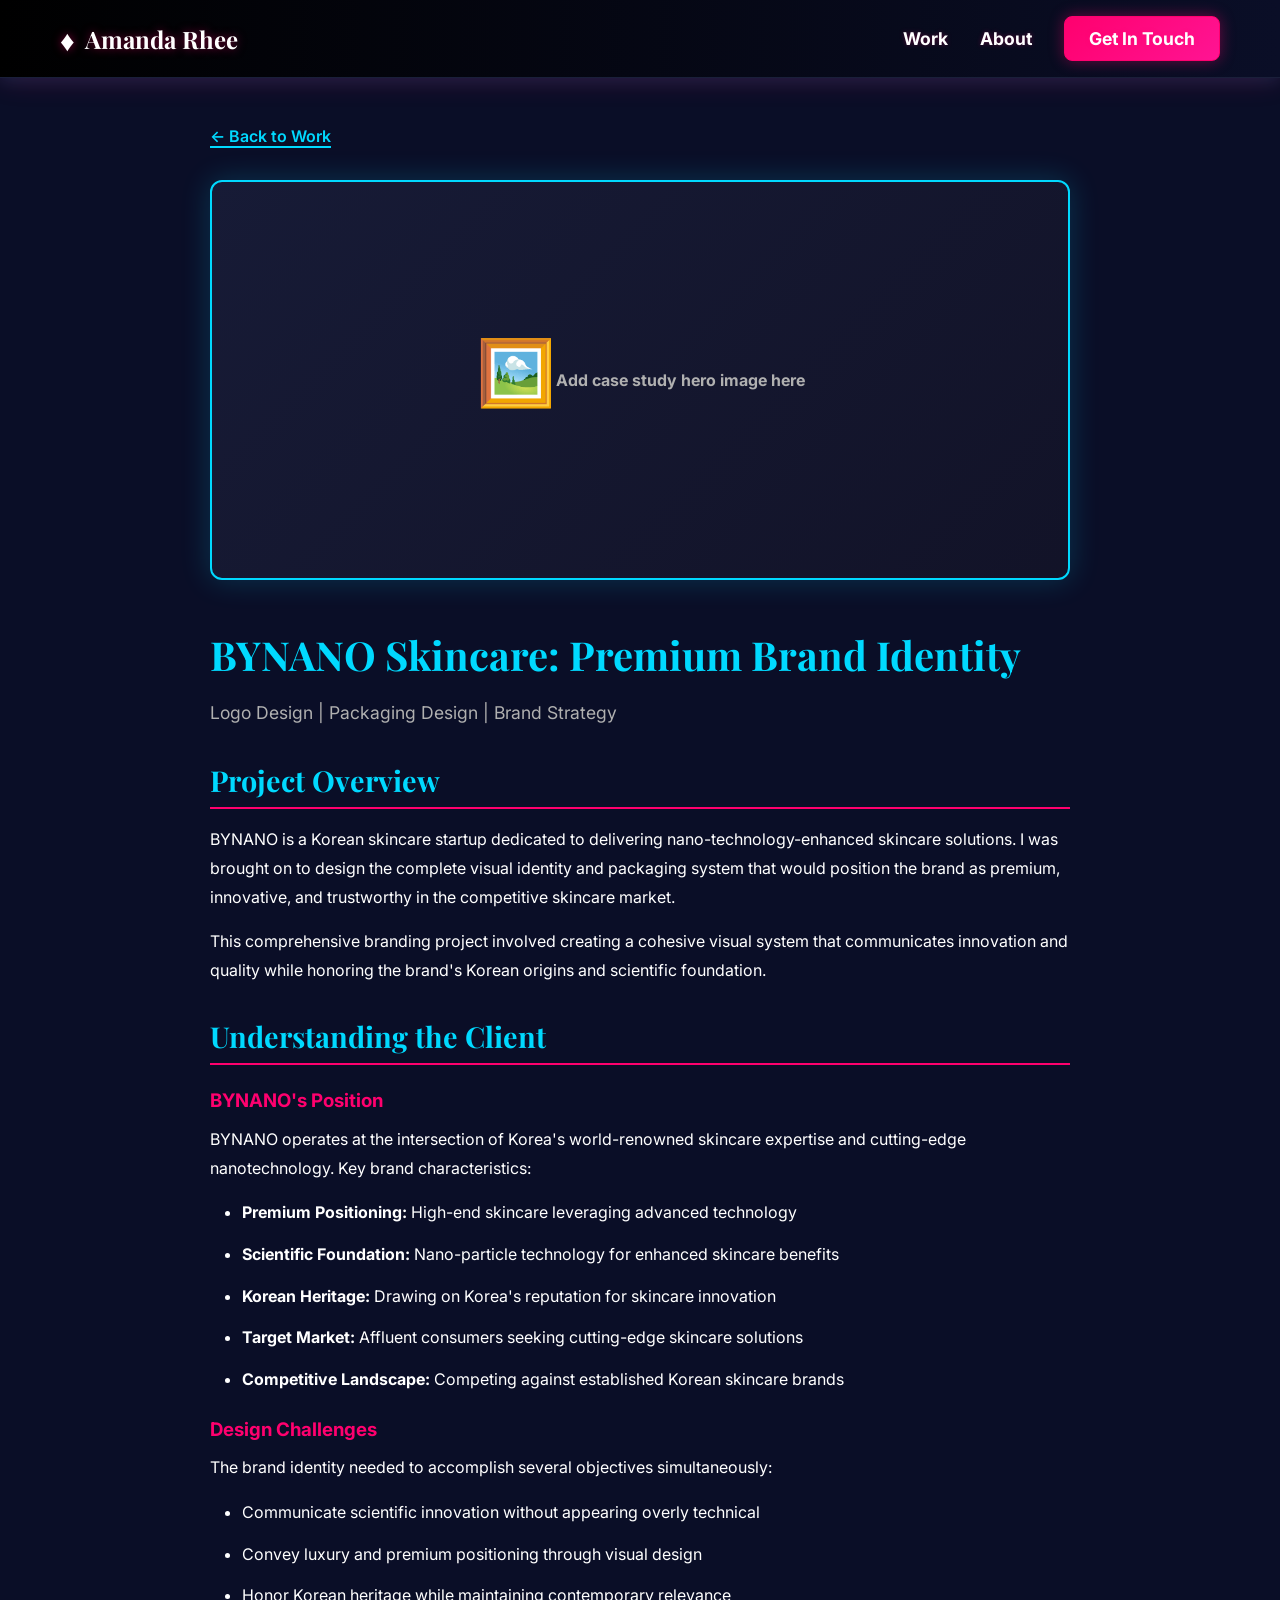
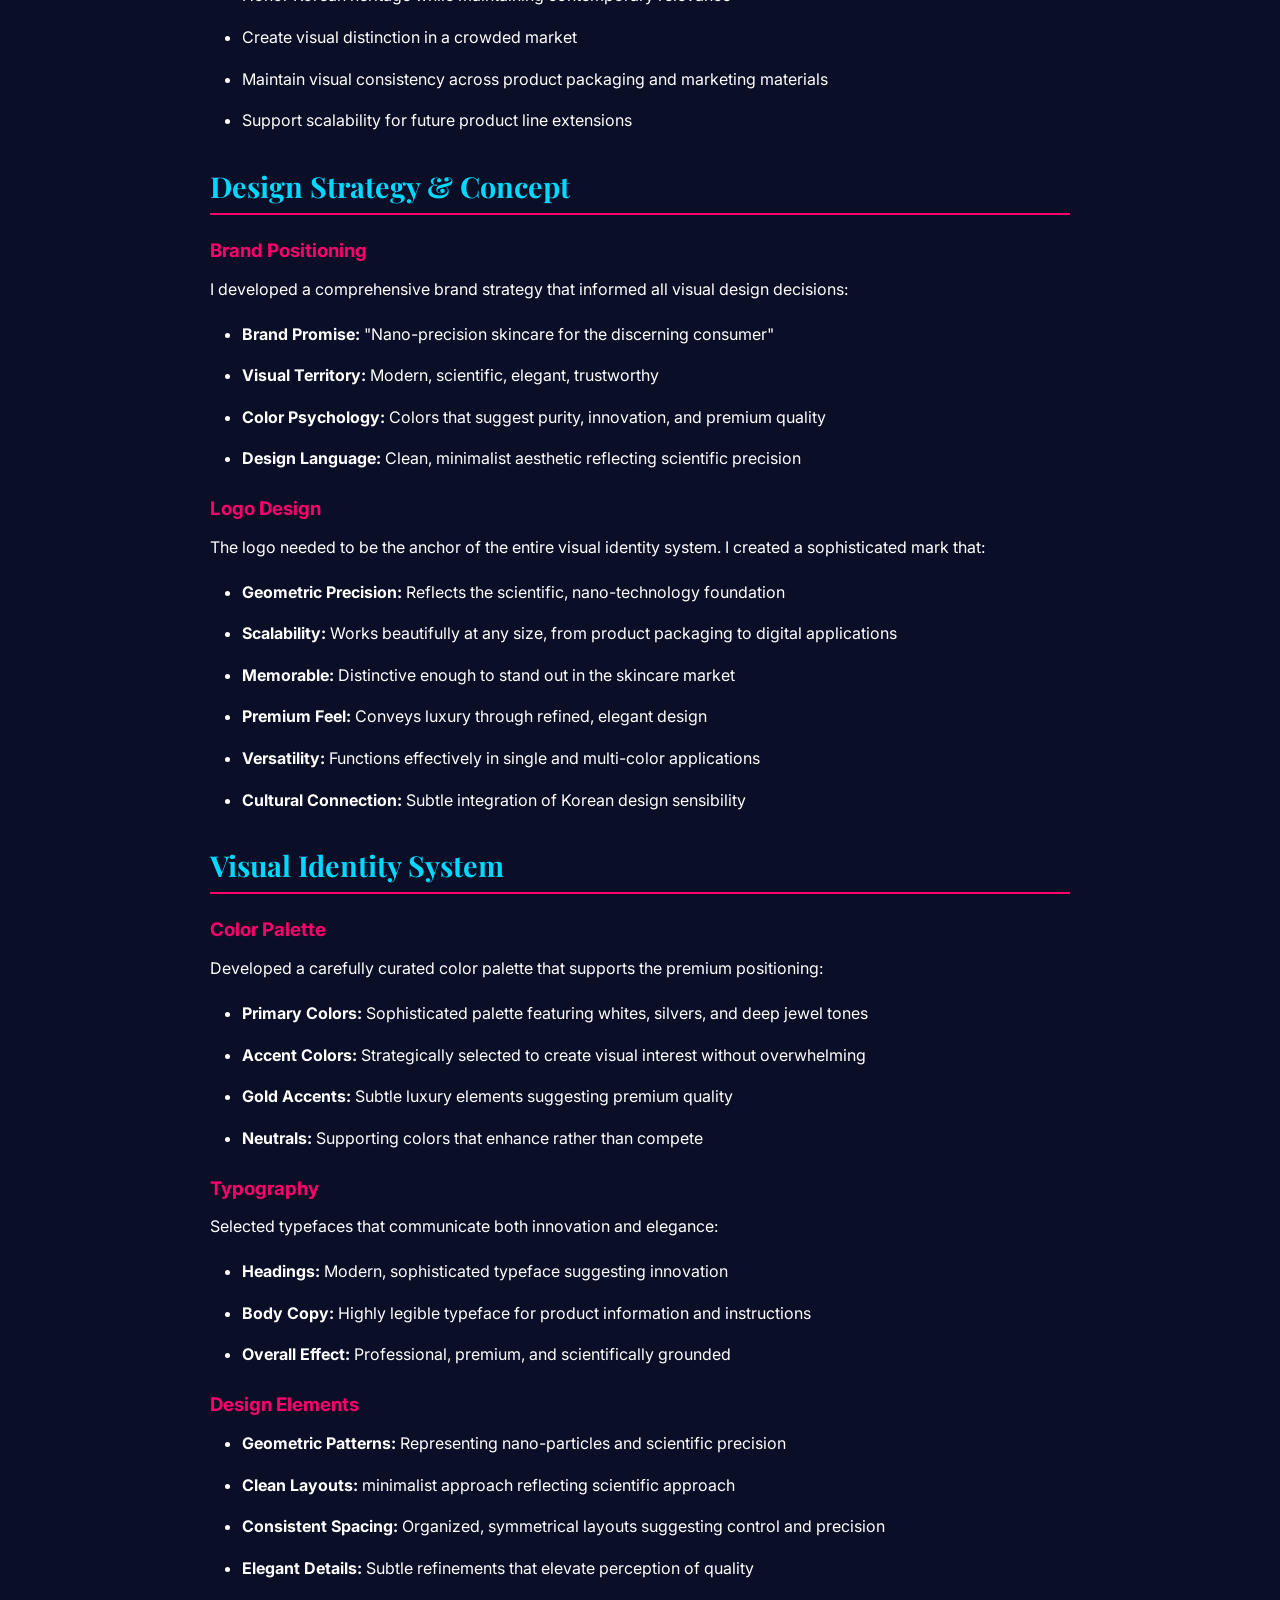
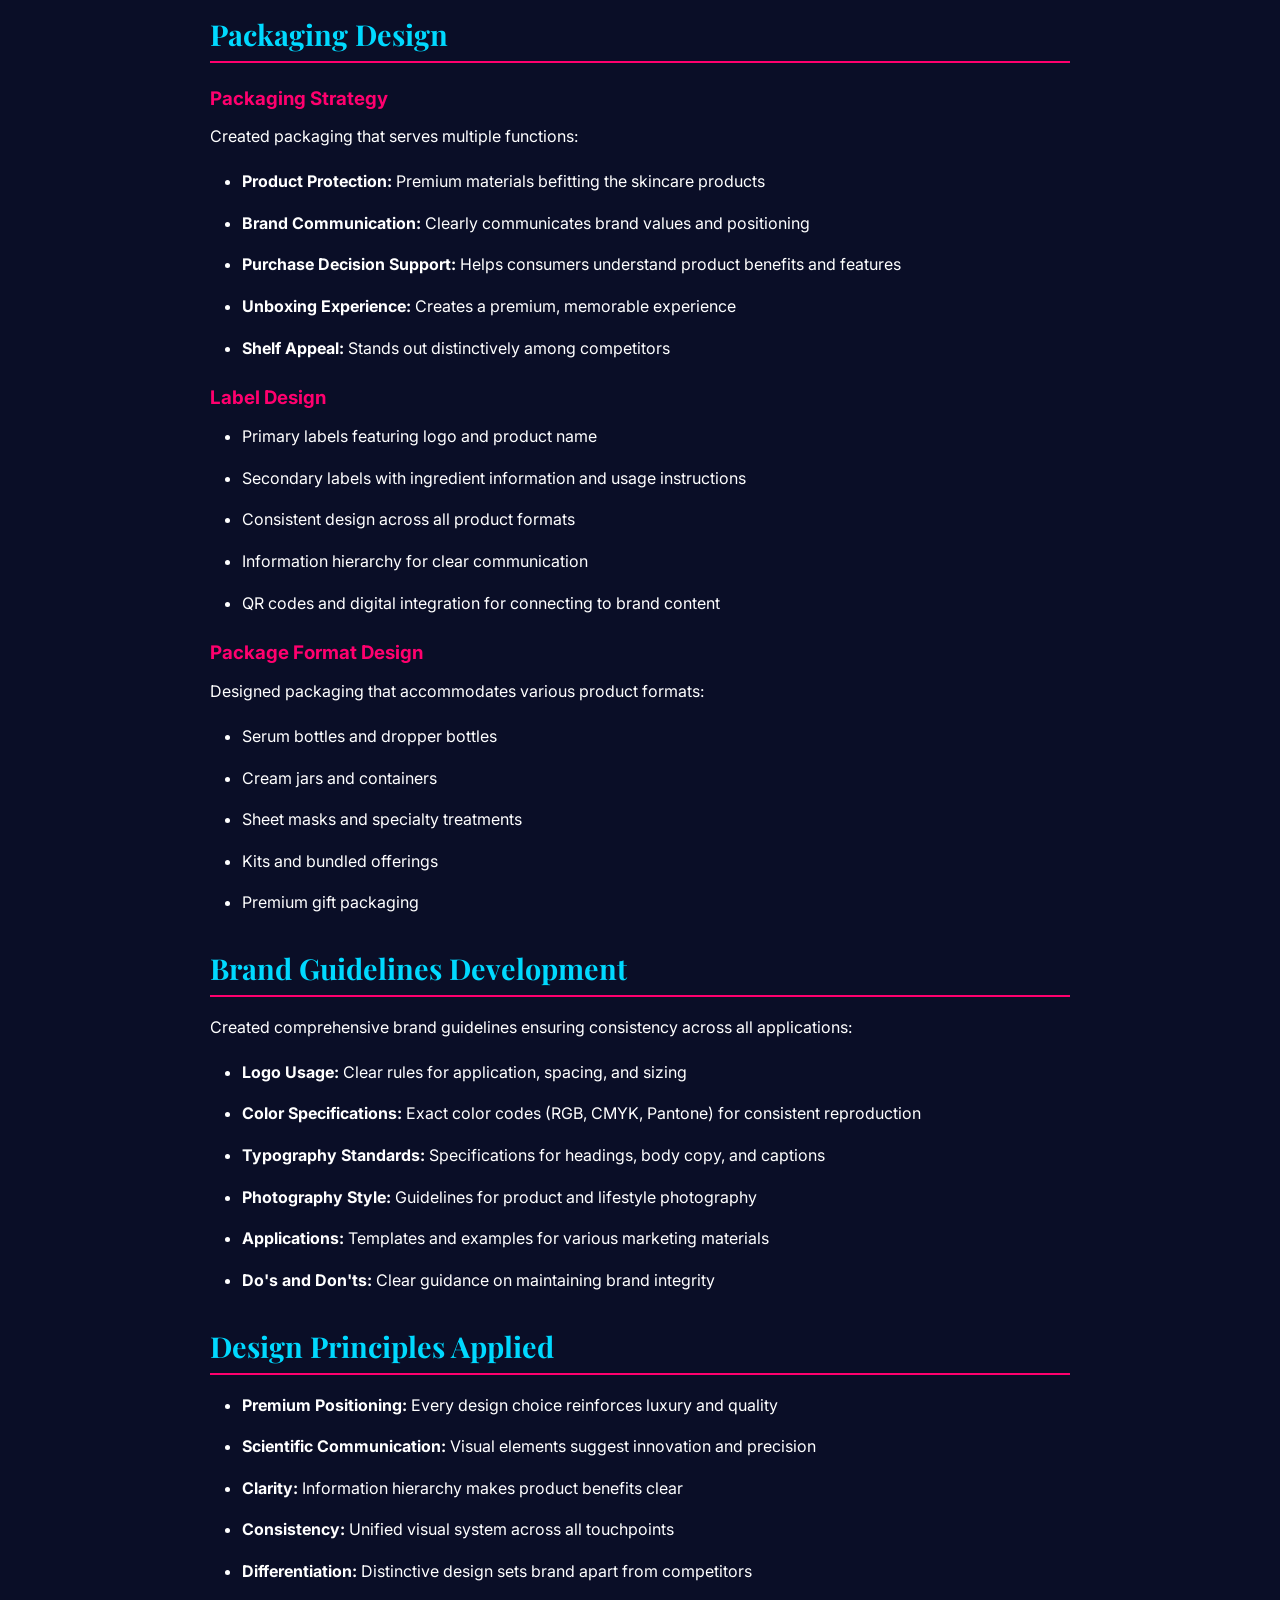
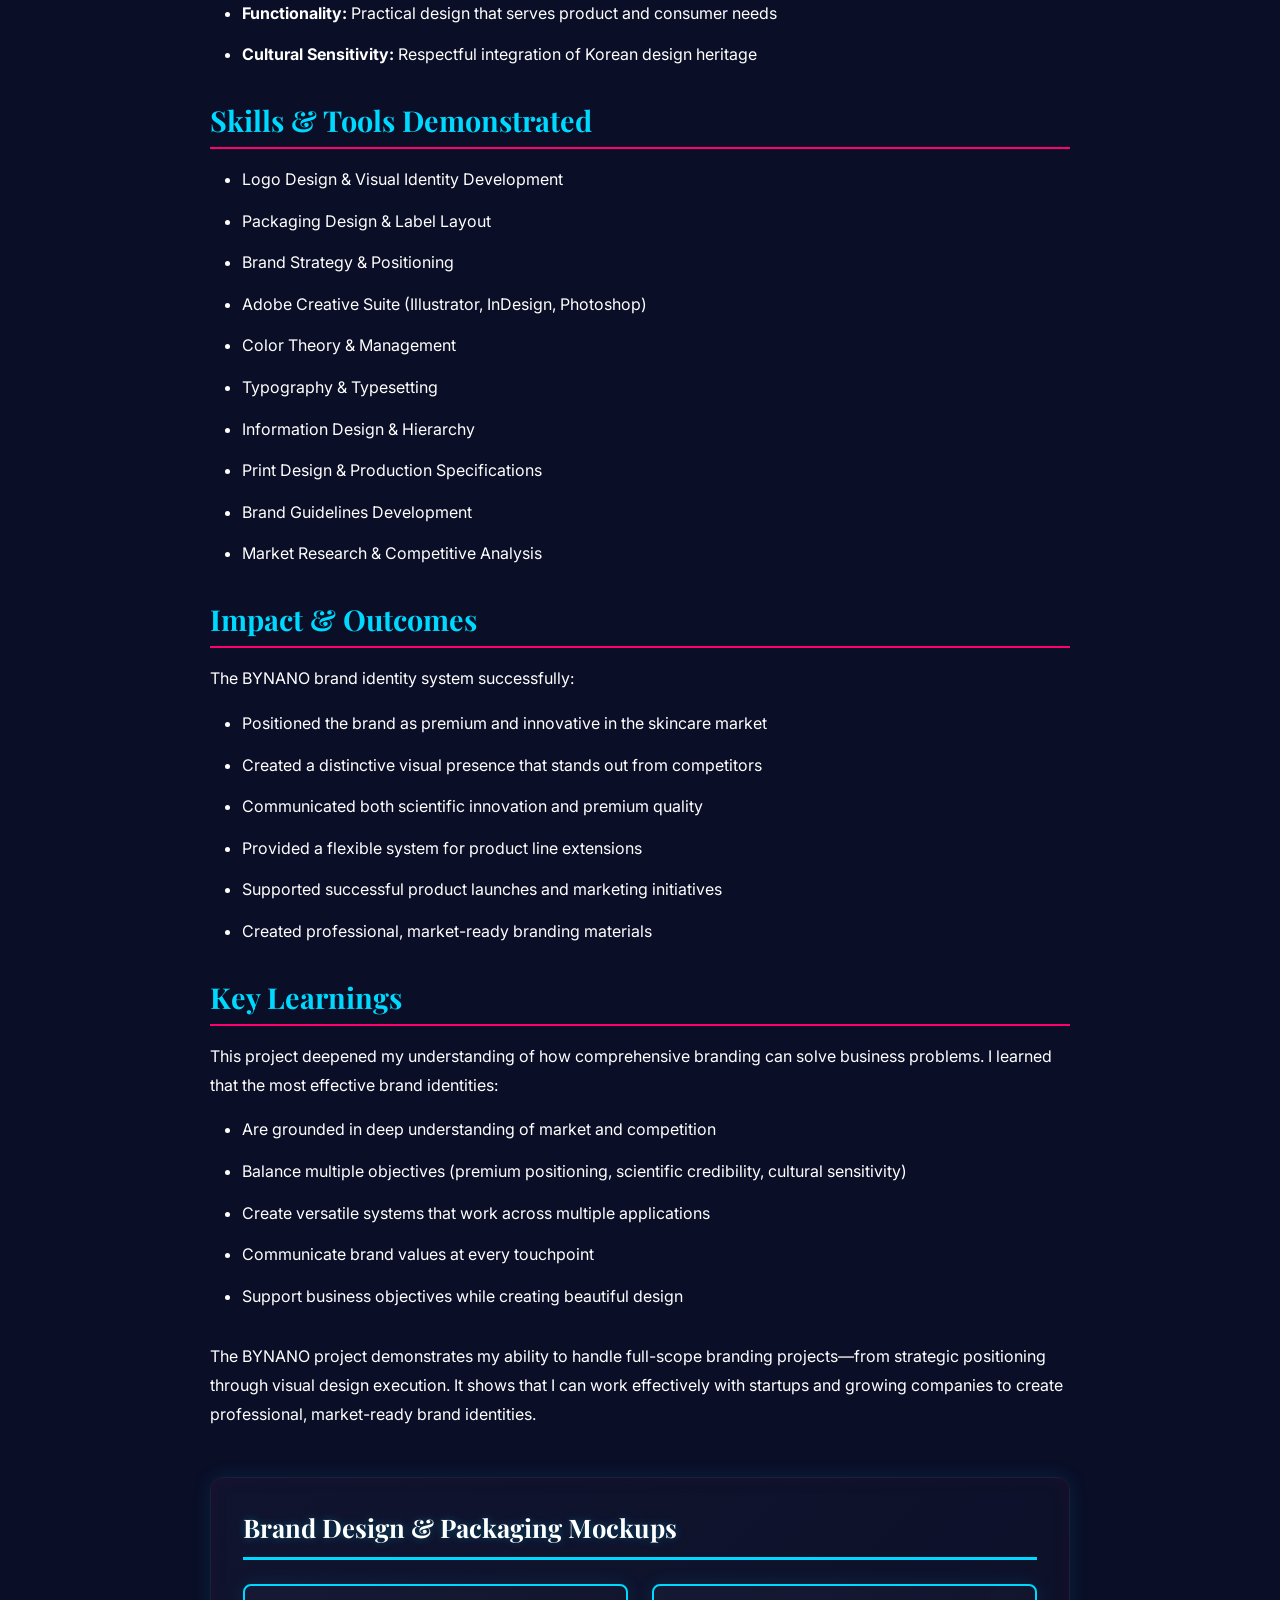
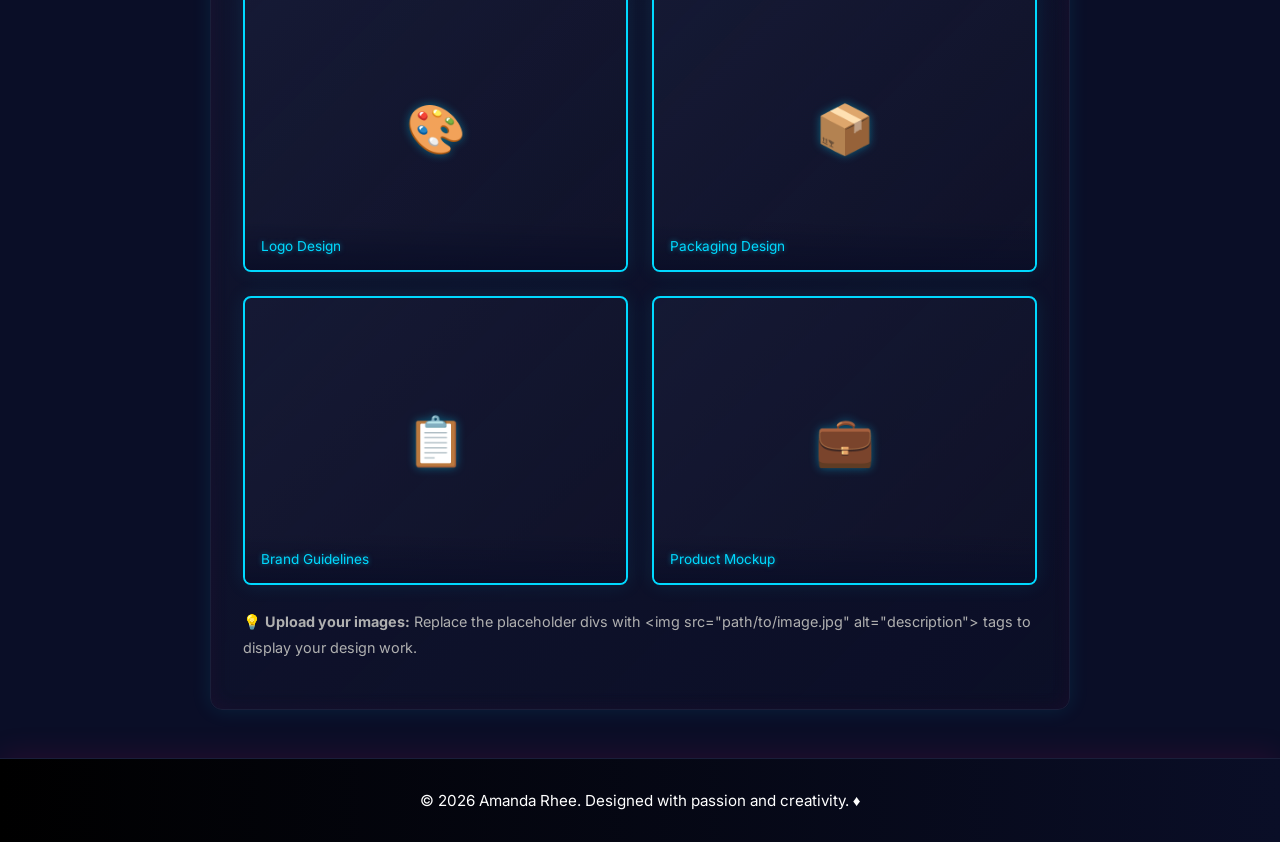
<file: case-study-4.html>
<!DOCTYPE html>
<html lang="en">
<head>
    <meta charset="UTF-8" />
    <meta name="viewport" content="width=device-width, initial-scale=1.0" />
    <title>BYNANO Skincare: Premium Brand Identity - Amanda Rhee</title>
    <link rel="stylesheet" href="css/main.css" />
    <link rel="preconnect" href="https://fonts.googleapis.com" />
    <link rel="preconnect" href="https://fonts.gstatic.com" crossorigin />
    <link
        href="https://fonts.googleapis.com/css2?family=Playfair+Display:wght@700;900&family=Inter:wght@300;400;500;600;700&display=swap"
        rel="stylesheet"
    />
    <style>
        .case-study {
            max-width: 900px;
            margin: 3rem auto;
            padding: 0 20px;
        }
        .case-study h1 {
            font-family: 'Playfair Display', serif;
            color: var(--primary-cyan);
            font-size: 2.5rem;
            margin-bottom: 1rem;
            margin-top: 2rem;
        }
        .case-study h2 {
            font-family: 'Playfair Display', serif;
            color: var(--primary-cyan);
            font-size: 1.8rem;
            margin-top: 2rem;
            margin-bottom: 1rem;
            border-bottom: 2px solid var(--primary-magenta);
            padding-bottom: 0.5rem;
        }
        .back-button {
            display: inline-block;
            margin-bottom: 2rem;
            color: var(--primary-cyan);
            text-decoration: none;
            font-weight: 600;
            border-bottom: 2px solid var(--primary-cyan);
            transition: 0.3s ease;
        }
        .back-button:hover {
            color: var(--primary-magenta);
            border-bottom-color: var(--primary-magenta);
        }
        .case-study p, .case-study li {
            color: var(--text-light);
            line-height: 1.8;
            font-size: 1rem;
            margin-bottom: 1rem;
        }
        .case-study ul {
            margin-left: 2rem;
            margin-bottom: 1.5rem;
        }
        .case-study li {
            margin-bottom: 0.8rem;
        }
    </style>
</head>
<body>
    <!-- Navigation -->
    <nav class="navbar">
        <div class="nav-container">
            <a href="index.html" class="nav-logo">
                <span class="card-icon">♦</span> Amanda Rhee
            </a>
            <ul class="nav-menu">
                <li><a href="index.html#work">Work</a></li>
                <li><a href="index.html#about">About</a></li>
                <li><a href="index.html#contact" class="cta-btn">Get In Touch</a></li>
            </ul>
        </div>
    </nav>

    <div class="case-study">
        <a href="index.html#work" class="back-button">← Back to Work</a>

        <!-- Hero Image -->
        <div class="case-study-hero placeholder">
            <strong>Add case study hero image here</strong>
        </div>

        <h1>BYNANO Skincare: Premium Brand Identity</h1>
        <p style="font-size: 1.1rem; color: var(--text-muted); margin-bottom: 2rem;">Logo Design | Packaging Design | Brand Strategy</p>

        <h2>Project Overview</h2>
        <p>
            BYNANO is a Korean skincare startup dedicated to delivering nano-technology-enhanced skincare solutions. I was brought on to design the complete visual identity and packaging system that would position the brand as premium, innovative, and trustworthy in the competitive skincare market.
        </p>
        <p>
            This comprehensive branding project involved creating a cohesive visual system that communicates innovation and quality while honoring the brand's Korean origins and scientific foundation.
        </p>

        <h2>Understanding the Client</h2>

        <h3 style="color: var(--primary-magenta); margin-top: 1.5rem; margin-bottom: 0.8rem;">BYNANO's Position</h3>
        <p>
            BYNANO operates at the intersection of Korea's world-renowned skincare expertise and cutting-edge nanotechnology. Key brand characteristics:
        </p>
        <ul>
            <li><strong>Premium Positioning:</strong> High-end skincare leveraging advanced technology</li>
            <li><strong>Scientific Foundation:</strong> Nano-particle technology for enhanced skincare benefits</li>
            <li><strong>Korean Heritage:</strong> Drawing on Korea's reputation for skincare innovation</li>
            <li><strong>Target Market:</strong> Affluent consumers seeking cutting-edge skincare solutions</li>
            <li><strong>Competitive Landscape:</strong> Competing against established Korean skincare brands</li>
        </ul>

        <h3 style="color: var(--primary-magenta); margin-top: 1.5rem; margin-bottom: 0.8rem;">Design Challenges</h3>
        <p>
            The brand identity needed to accomplish several objectives simultaneously:
        </p>
        <ul>
            <li>Communicate scientific innovation without appearing overly technical</li>
            <li>Convey luxury and premium positioning through visual design</li>
            <li>Honor Korean heritage while maintaining contemporary relevance</li>
            <li>Create visual distinction in a crowded market</li>
            <li>Maintain visual consistency across product packaging and marketing materials</li>
            <li>Support scalability for future product line extensions</li>
        </ul>

        <h2>Design Strategy & Concept</h2>

        <h3 style="color: var(--primary-magenta); margin-top: 1.5rem; margin-bottom: 0.8rem;">Brand Positioning</h3>
        <p>
            I developed a comprehensive brand strategy that informed all visual design decisions:
        </p>
        <ul>
            <li><strong>Brand Promise:</strong> "Nano-precision skincare for the discerning consumer"</li>
            <li><strong>Visual Territory:</strong> Modern, scientific, elegant, trustworthy</li>
            <li><strong>Color Psychology:</strong> Colors that suggest purity, innovation, and premium quality</li>
            <li><strong>Design Language:</strong> Clean, minimalist aesthetic reflecting scientific precision</li>
        </ul>

        <h3 style="color: var(--primary-magenta); margin-top: 1.5rem; margin-bottom: 0.8rem;">Logo Design</h3>
        <p>
            The logo needed to be the anchor of the entire visual identity system. I created a sophisticated mark that:
        </p>
        <ul>
            <li><strong>Geometric Precision:</strong> Reflects the scientific, nano-technology foundation</li>
            <li><strong>Scalability:</strong> Works beautifully at any size, from product packaging to digital applications</li>
            <li><strong>Memorable:</strong> Distinctive enough to stand out in the skincare market</li>
            <li><strong>Premium Feel:</strong> Conveys luxury through refined, elegant design</li>
            <li><strong>Versatility:</strong> Functions effectively in single and multi-color applications</li>
            <li><strong>Cultural Connection:</strong> Subtle integration of Korean design sensibility</li>
        </ul>

        <h2>Visual Identity System</h2>

        <h3 style="color: var(--primary-magenta); margin-top: 1.5rem; margin-bottom: 0.8rem;">Color Palette</h3>
        <p>
            Developed a carefully curated color palette that supports the premium positioning:
        </p>
        <ul>
            <li><strong>Primary Colors:</strong> Sophisticated palette featuring whites, silvers, and deep jewel tones</li>
            <li><strong>Accent Colors:</strong> Strategically selected to create visual interest without overwhelming</li>
            <li><strong>Gold Accents:</strong> Subtle luxury elements suggesting premium quality</li>
            <li><strong>Neutrals:</strong> Supporting colors that enhance rather than compete</li>
        </ul>

        <h3 style="color: var(--primary-magenta); margin-top: 1.5rem; margin-bottom: 0.8rem;">Typography</h3>
        <p>
            Selected typefaces that communicate both innovation and elegance:
        </p>
        <ul>
            <li><strong>Headings:</strong> Modern, sophisticated typeface suggesting innovation</li>
            <li><strong>Body Copy:</strong> Highly legible typeface for product information and instructions</li>
            <li><strong>Overall Effect:</strong> Professional, premium, and scientifically grounded</li>
        </ul>

        <h3 style="color: var(--primary-magenta); margin-top: 1.5rem; margin-bottom: 0.8rem;">Design Elements</h3>
        <ul>
            <li><strong>Geometric Patterns:</strong> Representing nano-particles and scientific precision</li>
            <li><strong>Clean Layouts:</strong> minimalist approach reflecting scientific approach</li>
            <li><strong>Consistent Spacing:</strong> Organized, symmetrical layouts suggesting control and precision</li>
            <li><strong>Elegant Details:</strong> Subtle refinements that elevate perception of quality</li>
        </ul>

        <h2>Packaging Design</h2>

        <h3 style="color: var(--primary-magenta); margin-top: 1.5rem; margin-bottom: 0.8rem;">Packaging Strategy</h3>
        <p>
            Created packaging that serves multiple functions:
        </p>
        <ul>
            <li><strong>Product Protection:</strong> Premium materials befitting the skincare products</li>
            <li><strong>Brand Communication:</strong> Clearly communicates brand values and positioning</li>
            <li><strong>Purchase Decision Support:</strong> Helps consumers understand product benefits and features</li>
            <li><strong>Unboxing Experience:</strong> Creates a premium, memorable experience</li>
            <li><strong>Shelf Appeal:</strong> Stands out distinctively among competitors</li>
        </ul>

        <h3 style="color: var(--primary-magenta); margin-top: 1.5rem; margin-bottom: 0.8rem;">Label Design</h3>
        <ul>
            <li>Primary labels featuring logo and product name</li>
            <li>Secondary labels with ingredient information and usage instructions</li>
            <li>Consistent design across all product formats</li>
            <li>Information hierarchy for clear communication</li>
            <li>QR codes and digital integration for connecting to brand content</li>
        </ul>

        <h3 style="color: var(--primary-magenta); margin-top: 1.5rem; margin-bottom: 0.8rem;">Package Format Design</h3>
        <p>
            Designed packaging that accommodates various product formats:
        </p>
        <ul>
            <li>Serum bottles and dropper bottles</li>
            <li>Cream jars and containers</li>
            <li>Sheet masks and specialty treatments</li>
            <li>Kits and bundled offerings</li>
            <li>Premium gift packaging</li>
        </ul>

        <h2>Brand Guidelines Development</h2>
        <p>
            Created comprehensive brand guidelines ensuring consistency across all applications:
        </p>
        <ul>
            <li><strong>Logo Usage:</strong> Clear rules for application, spacing, and sizing</li>
            <li><strong>Color Specifications:</strong> Exact color codes (RGB, CMYK, Pantone) for consistent reproduction</li>
            <li><strong>Typography Standards:</strong> Specifications for headings, body copy, and captions</li>
            <li><strong>Photography Style:</strong> Guidelines for product and lifestyle photography</li>
            <li><strong>Applications:</strong> Templates and examples for various marketing materials</li>
            <li><strong>Do's and Don'ts:</strong> Clear guidance on maintaining brand integrity</li>
        </ul>

        <h2>Design Principles Applied</h2>
        <ul>
            <li><strong>Premium Positioning:</strong> Every design choice reinforces luxury and quality</li>
            <li><strong>Scientific Communication:</strong> Visual elements suggest innovation and precision</li>
            <li><strong>Clarity:</strong> Information hierarchy makes product benefits clear</li>
            <li><strong>Consistency:</strong> Unified visual system across all touchpoints</li>
            <li><strong>Differentiation:</strong> Distinctive design sets brand apart from competitors</li>
            <li><strong>Functionality:</strong> Practical design that serves product and consumer needs</li>
            <li><strong>Cultural Sensitivity:</strong> Respectful integration of Korean design heritage</li>
        </ul>

        <h2>Skills & Tools Demonstrated</h2>
        <ul>
            <li>Logo Design & Visual Identity Development</li>
            <li>Packaging Design & Label Layout</li>
            <li>Brand Strategy & Positioning</li>
            <li>Adobe Creative Suite (Illustrator, InDesign, Photoshop)</li>
            <li>Color Theory & Management</li>
            <li>Typography & Typesetting</li>
            <li>Information Design & Hierarchy</li>
            <li>Print Design & Production Specifications</li>
            <li>Brand Guidelines Development</li>
            <li>Market Research & Competitive Analysis</li>
        </ul>

        <h2>Impact & Outcomes</h2>
        <p>
            The BYNANO brand identity system successfully:
        </p>
        <ul>
            <li>Positioned the brand as premium and innovative in the skincare market</li>
            <li>Created a distinctive visual presence that stands out from competitors</li>
            <li>Communicated both scientific innovation and premium quality</li>
            <li>Provided a flexible system for product line extensions</li>
            <li>Supported successful product launches and marketing initiatives</li>
            <li>Created professional, market-ready branding materials</li>
        </ul>

        <h2>Key Learnings</h2>
        <p>
            This project deepened my understanding of how comprehensive branding can solve business problems. I learned that the most effective brand identities:
        </p>
        <ul>
            <li>Are grounded in deep understanding of market and competition</li>
            <li>Balance multiple objectives (premium positioning, scientific credibility, cultural sensitivity)</li>
            <li>Create versatile systems that work across multiple applications</li>
            <li>Communicate brand values at every touchpoint</li>
            <li>Support business objectives while creating beautiful design</li>
        </ul>

        <p style="margin-top: 2rem;">
            The BYNANO project demonstrates my ability to handle full-scope branding projects—from strategic positioning through visual design execution. It shows that I can work effectively with startups and growing companies to create professional, market-ready brand identities.
        </p>

        <!-- Image Gallery -->
        <div class="gallery-section">
            <h3>Brand Design & Packaging Mockups</h3>
            <div class="gallery-grid">
                <div class="gallery-item placeholder" data-label="Logo Design">
                    🎨
                </div>
                <div class="gallery-item placeholder" data-label="Packaging Design">
                    📦
                </div>
                <div class="gallery-item placeholder" data-label="Brand Guidelines">
                    📋
                </div>
                <div class="gallery-item placeholder" data-label="Product Mockup">
                    💼
                </div>
            </div>
            <p style="color: var(--text-muted); font-size: 0.9rem; margin-top: 1rem;">
                💡 <strong>Upload your images:</strong> Replace the placeholder divs with &lt;img src="path/to/image.jpg" alt="description"&gt; tags to display your design work.
            </p>
        </div>
    </div>

    <footer class="footer">
        <div class="container">
            <p>&copy; 2026 Amanda Rhee. Designed with passion and creativity. ♦</p>
        </div>
    </footer>
</body>
</html>
</file>
<file: css/main.css>
/* ============================================
   PLAYING CARD THEMED PORTFOLIO
   Maroon & Gold Color Scheme
   ============================================ */

* {
    margin: 0;
    padding: 0;
    box-sizing: border-box;
}

:root {
    --primary-magenta: #FF006E;
    --primary-cyan: #00D9FF;
    --dark-magenta: #E91E63;
    --light-magenta: #FF4081;
    --cyan: #00D9FF;
    --light-cyan: #00F0FF;
    --lime: #00FF00;
    --dark-bg: #0A0E27;
    --darker-bg: #000000;
    --light-text: #FFFFFF;
    --text-light: #FFFFFF;
    --text-muted: #B0B0B0;
    --border-color: #1A1F3A;
}

html {
    scroll-behavior: smooth;
}

body {
    font-family: 'Inter', sans-serif;
    background: var(--dark-bg);
    color: var(--light-text);
    overflow-x: hidden;
}

.container {
    max-width: 1200px;
    margin: 0 auto;
    padding: 0 20px;
}

/* ============================================
   NAVIGATION
   ============================================ */

.navbar {
    background: linear-gradient(90deg, var(--darker-bg), var(--dark-bg));
    padding: 1rem 0;
    position: sticky;
    top: 0;
    z-index: 1000;
    box-shadow: 0 0 30px rgba(255, 0, 110, 0.2), 0 4px 15px rgba(0, 217, 255, 0.1);
    border-bottom: 1px solid var(--border-color);
}

.nav-container {
    display: flex;
    justify-content: space-between;
    align-items: center;
    max-width: 1200px;
    margin: 0 auto;
    padding: 0 20px;
}

.nav-logo {
    font-size: 1.5rem;
    font-weight: 700;
    text-decoration: none;
    color: var(--light-text);
    font-family: 'Playfair Display', serif;
    display: flex;
    align-items: center;
    gap: 10px;
    text-shadow: 0 0 10px rgba(255, 0, 110, 0.5);
}

.nav-logo:hover {
    color: var(--primary-magenta);
    text-shadow: 0 0 20px rgba(255, 0, 110, 0.8);
    transition: 0.3s ease;
}

.card-icon {
    font-size: 1.8rem;
}

.nav-menu {
    display: flex;
    list-style: none;
    gap: 2rem;
    align-items: center;
}

.nav-menu a {
    color: var(--light-text);
    text-decoration: none;
    font-weight: 700;
    transition: all 0.3s ease;
    font-size: 1.1rem;
    text-shadow: 0 0 5px rgba(255, 0, 110, 0.3);
}

.nav-menu a:hover {
    color: var(--cyan);
    text-shadow: 0 0 15px rgba(0, 217, 255, 0.8);
    transform: translateY(-2px);
}
}

.hamburger {
    display: none;
    flex-direction: column;
    cursor: pointer;
    gap: 5px;
}

.hamburger span {
    width: 25px;
    height: 3px;
    background: var(--cream);
    border-radius: 2px;
    transition: 0.3s ease;
}

.hamburger.active span:nth-child(1) {
    transform: rotate(45deg) translate(8px, 8px);
}

.hamburger.active span:nth-child(2) {
    opacity: 0;
}

.hamburger.active span:nth-child(3) {
    transform: rotate(-45deg) translate(7px, -7px);
}

.cta-btn {
    background: linear-gradient(135deg, var(--primary-magenta), #FF1493);
    color: white !important;
    padding: 0.7rem 1.5rem;
    border-radius: 8px;
    font-weight: 600;
    min-height: 44px;
    display: flex;
    align-items: center;
    justify-content: center;
    box-shadow: 0 0 15px rgba(255, 0, 110, 0.4);
    border: 1px solid var(--primary-magenta);
}

.cta-btn:hover {
    background: linear-gradient(135deg, #FF1493, var(--primary-magenta));
    box-shadow: 0 0 25px rgba(255, 0, 110, 0.7);
}

/* ============================================
   HERO SECTION
   ============================================ */

.hero {
    min-height: 100vh;
    display: flex;
    flex-direction: column;
    justify-content: center;
    align-items: center;
    background: linear-gradient(135deg, var(--dark-bg) 0%, #1A1F3A 100%);
    padding: 2rem;
    position: relative;
    overflow: hidden;
}

.hero::before {
    content: '';
    position: absolute;
    top: 0;
    left: 0;
    right: 0;
    height: 100%;
    background: radial-gradient(circle at 20% 50%, rgba(255, 0, 110, 0.1) 0%, transparent 50%), 
                radial-gradient(circle at 80% 80%, rgba(0, 217, 255, 0.1) 0%, transparent 50%);
    pointer-events: none;
}

.hero-content {
    display: grid;
    grid-template-columns: 1fr 1fr;
    gap: 3rem;
    align-items: center;
    max-width: 1200px;
    margin: 0 auto;
    z-index: 2;
    position: relative;
}

.hero-text h1 {
    font-family: 'Playfair Display', serif;
    font-size: 3.5rem;
    line-height: 1.1;
    margin-bottom: 1.5rem;
    color: var(--light-text);
    text-shadow: 0 0 20px rgba(255, 0, 110, 0.3);
}

.hero-text .highlight {
    color: var(--primary-magenta);
    background: linear-gradient(90deg, var(--primary-magenta), var(--cyan));
    -webkit-background-clip: text;
    -webkit-text-fill-color: transparent;
    background-clip: text;
    text-shadow: 0 0 30px rgba(255, 0, 110, 0.5);
    filter: drop-shadow(0 0 10px rgba(255, 0, 110, 0.4));
}

.hero-subtitle {
    font-size: 1.1rem;
    line-height: 1.6;
    margin-bottom: 2rem;
    color: #333;
    max-width: 500px;
}

.motto {
    font-size: 2.5rem;
    font-weight: 900;
    color: var(--cyan);
    margin: 2rem 0;
    text-shadow: 0 0 20px rgba(0, 217, 255, 0.5), 0 0 40px rgba(255, 0, 110, 0.2);
    font-style: italic;
    letter-spacing: 2px;
}

.hero-ctas {
    display: flex;
    gap: 1.5rem;
    margin-top: 2rem;
}

.btn {
    display: inline-block;
    padding: 1rem 2rem;
    border-radius: 8px;
    text-decoration: none;
    font-weight: 600;
    transition: all 0.3s ease;
    border: 2px solid transparent;
    cursor: pointer;
    font-size: 1rem;
}

.btn-primary {
    background: linear-gradient(135deg, var(--primary-magenta), #FF1493);
    color: white;
    box-shadow: 0 0 20px rgba(255, 0, 110, 0.4);
    border: 1px solid var(--primary-magenta);
}

.btn-primary:hover {
    transform: translateY(-3px);
    box-shadow: 0 0 40px rgba(255, 0, 110, 0.7), 0 8px 20px rgba(255, 0, 110, 0.3);
}

.btn-secondary {
    background: transparent;
    color: var(--cyan);
    border: 2px solid var(--cyan);
    box-shadow: inset 0 0 20px rgba(0, 217, 255, 0.1);
}

.btn-secondary:hover {
    background: rgba(0, 217, 255, 0.1);
    color: var(--light-cyan);
    transform: translateY(-3px);
    box-shadow: 0 0 30px rgba(0, 217, 255, 0.5), inset 0 0 20px rgba(0, 217, 255, 0.2);
}

.hero-visual {
    position: relative;
}

.hero-photo {
    width: 100%;
    max-width: 500px;
    height: auto;
    object-fit: cover;
    border-radius: 15px;
    box-shadow: 0 0 30px rgba(255, 0, 110, 0.3), 0 15px 35px rgba(0, 217, 255, 0.15);
    border: 2px solid var(--cyan);
    display: block;
}

.scroll-indicator {
    position: absolute;
    bottom: 30px;
    left: 50%;
    transform: translateX(-50%);
    animation: bounce 2s infinite;
}

.scroll-indicator span {
    color: var(--cyan);
    font-weight: 600;
    text-shadow: 0 0 10px rgba(0, 217, 255, 0.6);
}

@keyframes bounce {
    0%, 100% { transform: translateX(-50%) translateY(0); }
    50% { transform: translateX(-50%) translateY(10px); }
}

/* ============================================
   SECTION HEADERS & TYPOGRAPHY
   ============================================ */

.section-title {
    font-family: 'Playfair Display', serif;
    font-size: 2.8rem;
    color: var(--light-text);
    margin-bottom: 0.5rem;
    text-align: center;
    text-shadow: 0 0 20px rgba(255, 0, 110, 0.3);
}

.section-subtitle {
    font-size: 1.1rem;
    color: var(--text-muted);
    text-align: center;
    margin-bottom: 3rem;
}

/* ============================================
   WORK SECTION - PLAYING CARD LAYOUT
   ============================================ */

.work-section {
    padding: 4rem 0;
    background: var(--dark-bg);
    border-top: 1px solid var(--border-color);
    border-bottom: 1px solid var(--border-color);
}

.work-controls {
    display: flex;
    justify-content: center;
    gap: 1rem;
    margin-bottom: 3rem;
}

.toggle-btn {
    padding: 0.8rem 2rem;
    border: 2px solid var(--cyan);
    background: transparent;
    color: var(--cyan);
    border-radius: 8px;
    font-weight: 600;
    cursor: pointer;
    transition: all 0.3s ease;
    font-size: 1rem;
    min-height: 44px;
    display: flex;
    align-items: center;
    justify-content: center;
    white-space: nowrap;
    box-shadow: 0 0 10px rgba(0, 217, 255, 0.2);
}

.toggle-btn.active {
    background: linear-gradient(135deg, var(--primary-magenta), #FF1493);
    color: white;
    border-color: var(--primary-magenta);
    box-shadow: 0 0 25px rgba(255, 0, 110, 0.5);
}

.toggle-btn:hover {
    transform: translateY(-2px);
    box-shadow: 0 0 20px rgba(0, 217, 255, 0.5);
}

.projects-grid {
    display: grid;
    grid-template-columns: repeat(auto-fit, minmax(280px, 1fr));
    gap: 2rem;
}

/* ============================================
   PLAYING CARD DESIGN
   ============================================ */

.project-card {
    background: linear-gradient(135deg, rgba(26, 30, 58, 0.6), rgba(20, 20, 40, 0.4));
    border: 2px solid var(--cyan);
    border-radius: 15px;
    overflow: hidden;
    cursor: pointer;
    transition: all 0.4s cubic-bezier(0.68, -0.55, 0.265, 1.55);
    position: relative;
    height: 100%;
    display: flex;
    flex-direction: column;
    box-shadow: 0 0 20px rgba(0, 217, 255, 0.1), inset 0 0 20px rgba(255, 0, 110, 0.05);
    opacity: 1;
    transform: translateY(0);
    backdrop-filter: blur(10px);
}

/* Card corner design (playing card style) */
.project-card::before,
.project-card::after {
    content: '';
    position: absolute;
    font-size: 2.5rem;
    color: var(--cyan);
    font-weight: bold;
    z-index: 5;
    width: 60px;
    height: 60px;
    display: none;
}

.project-card::before {
    top: 10px;
    left: 10px;
}

.project-card::after {
    bottom: 10px;
    right: 10px;
    transform: rotate(180deg);
}

.project-card:hover {
    transform: translateY(-12px) rotateX(5deg);
    box-shadow: 0 0 40px rgba(255, 0, 110, 0.4), 0 0 20px rgba(0, 217, 255, 0.3);
    border-color: var(--primary-magenta);
}

.project-image {
    width: 100%;
    height: 200px;
    background: linear-gradient(135deg, rgba(255, 0, 110, 0.1), rgba(0, 217, 255, 0.1));
    display: flex;
    align-items: center;
    justify-content: center;
    color: white;
    text-align: center;
    padding: 2rem;
    position: relative;
    overflow: hidden;
    background-size: cover;
    background-position: center;
    border-bottom: 1px solid var(--border-color);
}

.project-image.has-image {
    background-color: transparent;
}

.project-image img {
    width: 100%;
    height: 100%;
    object-fit: cover;
    position: absolute;
    top: 0;
    left: 0;
}

.project-image::before {
    content: '';
    position: absolute;
    top: -50%;
    right: -50%;
    width: 200%;
    height: 200%;
    background: radial-gradient(circle, rgba(255, 0, 110, 0.3) 0%, transparent 70%);
    animation: shimmer 3s infinite;
}

@keyframes shimmer {
    0% { transform: rotate(0deg); }
    100% { transform: rotate(360deg); }
}

.placeholder-research,
.placeholder-strategy,
.placeholder-design,
.placeholder-merch,
.placeholder-startup {
    color: var(--cream);
    position: relative;
    z-index: 2;
}

.placeholder-research h3,
.placeholder-strategy h3,
.placeholder-design h3,
.placeholder-merch h3,
.placeholder-startup h3 {
    font-size: 1.4rem;
    margin-bottom: 0.5rem;
    font-family: 'Playfair Display', serif;
}

.placeholder-research p,
.placeholder-strategy p,
.placeholder-design p,
.placeholder-merch p,
.placeholder-startup p {
    font-size: 0.9rem;
    opacity: 0.9;
}

.project-content {
    padding: 1.8rem;
    flex-grow: 1;
    display: flex;
    flex-direction: column;
}

.project-tag {
    display: inline-block;
    background: linear-gradient(90deg, var(--primary-magenta), #FF1493);
    color: white;
    padding: 0.4rem 1rem;
    border-radius: 20px;
    font-size: 0.85rem;
    font-weight: 600;
    margin-bottom: 1rem;
    width: fit-content;
    box-shadow: 0 0 10px rgba(255, 0, 110, 0.3);
}

.project-content h3 {
    font-family: 'Playfair Display', serif;
    font-size: 1.5rem;
    color: var(--primary-navy);
    margin-bottom: 0.8rem;
    line-height: 1.3;
}

.project-content p {
    color: var(--text-muted);
    line-height: 1.6;
    margin-bottom: 1rem;
    font-size: 0.95rem;
    flex-grow: 1;
}

.project-meta {
    display: flex;
    flex-wrap: wrap;
    gap: 0.7rem;
    margin-bottom: 1.5rem;
}

.project-meta span {
    background: rgba(0, 217, 255, 0.1);
    color: var(--cyan);
    padding: 0.4rem 0.8rem;
    border-radius: 5px;
    font-size: 0.85rem;
    border: 1px solid var(--cyan);
    box-shadow: 0 0 10px rgba(0, 217, 255, 0.1);
}

.read-more {
    display: inline-flex;
    align-items: center;
    color: var(--cyan);
    text-decoration: none;
    font-weight: 600;
    transition: all 0.3s ease;
    border-bottom: 2px solid var(--cyan);
    padding: 0.5rem 0.8rem;
    min-height: 44px;
    border-radius: 4px;
    cursor: pointer;
    text-shadow: 0 0 5px rgba(0, 217, 255, 0.3);
}

.read-more:hover {
    color: var(--primary-magenta);
    border-bottom-color: var(--primary-magenta);
    text-shadow: 0 0 15px rgba(255, 0, 110, 0.5);
    transform: translateX(5px);
}

/* ============================================
   SKILLS SECTION
   ============================================ */

.skills-section {
    padding: 4rem 0;
    background: var(--dark-bg);
    border-bottom: 1px solid var(--border-color);
}

.skills-grid {
    display: grid;
    grid-template-columns: repeat(auto-fit, minmax(250px, 1fr));
    gap: 2rem;
}

.skill-block {
    background: linear-gradient(135deg, rgba(26, 30, 58, 0.5), rgba(20, 20, 40, 0.3));
    padding: 2rem;
    border-radius: 10px;
    border: 1px solid var(--border-color);
    box-shadow: 0 0 15px rgba(0, 217, 255, 0.1), inset 0 0 15px rgba(255, 0, 110, 0.05);
    transition: all 0.3s ease;
    backdrop-filter: blur(10px);
}

.skill-block:hover {
    transform: translateY(-5px);
    box-shadow: 0 0 30px rgba(0, 217, 255, 0.3), 0 0 15px rgba(255, 0, 110, 0.2);
    border-color: var(--cyan);
}

.skill-block h4 {
    font-family: 'Playfair Display', serif;
    color: var(--cyan);
    margin-bottom: 1rem;
    font-size: 1.3rem;
    text-shadow: 0 0 10px rgba(0, 217, 255, 0.3);
}

.skill-block ul {
    list-style: none;
}

.skill-block li {
    color: var(--text-muted);
    margin-bottom: 0.8rem;
    padding-left: 1.5rem;
    position: relative;
    line-height: 1.5;
}

.skill-block li::before {
    content: '→';
    position: absolute;
    left: 0;
    color: var(--primary-magenta);
    font-weight: bold;
    text-shadow: 0 0 5px rgba(255, 0, 110, 0.4);
}

/* ============================================
   ABOUT SECTION
   ============================================ */

.about-section {
    padding: 4rem 0;
    background: var(--dark-bg);
    border-bottom: 1px solid var(--border-color);
}

.about-grid {
    display: grid;
    grid-template-columns: 1fr 1fr;
    gap: 3rem;
    align-items: center;
}

.about-content h2 {
    font-family: 'Playfair Display', serif;
    font-size: 2.5rem;
    color: var(--light-text);
    margin-bottom: 1.5rem;
    text-shadow: 0 0 20px rgba(255, 0, 110, 0.3);
}

.about-content p {
    color: var(--text-muted);
    line-height: 1.8;
    margin-bottom: 1.5rem;
    font-size: 1rem;
}

.about-meta {
    display: grid;
    grid-template-columns: repeat(3, 1fr);
    gap: 2rem;
    margin-top: 2rem;
    padding-top: 2rem;
    border-top: 2px solid var(--border-color);
}

.meta-item {
    text-align: center;
}

.meta-number {
    display: block;
    font-family: 'Playfair Display', serif;
    font-size: 2.5rem;
    color: var(--cyan);
    font-weight: 900;
    text-shadow: 0 0 20px rgba(0, 217, 255, 0.4);
}

.meta-label {
    display: block;
    color: var(--text-muted);
    font-size: 0.9rem;
    margin-top: 0.5rem;
}

.card-accent {
    background: linear-gradient(135deg, rgba(26, 30, 58, 0.4), rgba(20, 20, 40, 0.2));
    border: 2px solid var(--cyan);
    border-radius: 15px;
    padding: 3rem;
    text-align: center;
    position: relative;
    min-height: 300px;
    display: flex;
    align-items: center;
    justify-content: center;
    box-shadow: 0 0 30px rgba(0, 217, 255, 0.2), inset 0 0 20px rgba(255, 0, 110, 0.05);
    backdrop-filter: blur(10px);
}

.card-accent::before,
.card-accent::after {
    content: '';
    position: absolute;
    font-size: 3rem;
    color: var(--cyan);
    display: none;
}

.card-accent::before {
    top: 10px;
    left: 10px;
}

.card-accent::after {
    bottom: 10px;
    right: 10px;
    transform: rotate(180deg);
}

.hearts-pattern {
    font-size: 4rem;
    color: var(--primary-magenta);
    animation: float 3s ease-in-out infinite;
    filter: drop-shadow(0 0 10px rgba(255, 0, 110, 0.5));
}

@keyframes float {
    0%, 100% { transform: translateY(0px); }
    50% { transform: translateY(-20px); }
}

/* ============================================
   CONTACT SECTION
   ============================================ */

.contact-section {
    padding: 4rem 0;
    background: var(--dark-bg);
    border-top: 1px solid var(--border-color);
}

.contact-content {
    text-align: center;
    max-width: 600px;
    margin: 0 auto;
}

.contact-section h2 {
    font-family: 'Playfair Display', serif;
    font-size: 2.5rem;
    color: var(--light-text);
    margin-bottom: 1.5rem;
    font-weight: 900;
    text-shadow: 0 0 20px rgba(255, 0, 110, 0.3);
}

.contact-section p {
    color: var(--text-muted);
    font-size: 1.1rem;
    line-height: 1.7;
    margin-bottom: 2.5rem;
    font-weight: 500;
}

.contact-links {
    display: flex;
    flex-direction: column;
    gap: 1.5rem;
}

.contact-link {
    display: flex;
    flex-direction: column;
    gap: 0.5rem;
    padding: 1.5rem;
    background: linear-gradient(135deg, rgba(0, 217, 255, 0.1), rgba(255, 0, 110, 0.1));
    border-radius: 8px;
    text-decoration: none;
    color: var(--light-text);
    transition: all 0.3s ease;
    border: 2px solid var(--cyan);
    min-height: 44px;
    justify-content: center;
    box-shadow: 0 0 15px rgba(0, 217, 255, 0.1);
}

.contact-link:hover {
    background: linear-gradient(135deg, var(--primary-magenta), #FF1493);
    color: white;
    border-color: var(--primary-magenta);
    transform: translateX(10px);
    box-shadow: 0 0 30px rgba(255, 0, 110, 0.4), 0 0 15px rgba(0, 217, 255, 0.2);
}

.contact-link span {
    font-weight: 700;
    display: block;
    font-size: 0.85rem;
    opacity: 0.9;
    color: var(--cyan);
    text-shadow: 0 0 5px rgba(0, 217, 255, 0.3);
}

.contact-link:hover span {
    color: white;
    text-shadow: 0 0 10px rgba(0, 217, 255, 0.2);
}

/* ============================================
   FOOTER
   ============================================ */

.footer {
    background: linear-gradient(90deg, var(--darker-bg), var(--dark-bg));
    color: var(--light-text);
    text-align: center;
    padding: 2rem;
    margin-top: 2rem;
    border-top: 1px solid var(--border-color);
    box-shadow: 0 -5px 30px rgba(255, 0, 110, 0.1);
}

.footer p {
    margin: 0;
    font-size: 0.95rem;
}

/* ============================================
   CASE STUDY IMAGE GALLERY
   ============================================ */

.case-study-hero {
    width: 100%;
    max-width: 100%;
    height: 400px;
    background: linear-gradient(135deg, rgba(255, 0, 110, 0.1), rgba(0, 217, 255, 0.1));
    border-radius: 12px;
    margin-bottom: 3rem;
    display: flex;
    align-items: center;
    justify-content: center;
    overflow: hidden;
    position: relative;
    border: 2px solid var(--cyan);
    box-shadow: 0 0 30px rgba(0, 217, 255, 0.2);
}

.case-study-hero img {
    width: 100%;
    height: 100%;
    object-fit: cover;
}

.case-study-hero.placeholder {
    background: linear-gradient(135deg, rgba(26, 30, 58, 0.8), rgba(20, 20, 40, 0.8));
    color: var(--text-muted);
    text-align: center;
    padding: 2rem;
}

.case-study-hero.placeholder::before {
    content: '🖼️';
    display: block;
    font-size: 4rem;
    margin-bottom: 1rem;
}

.gallery-section {
    margin: 3rem 0;
    padding: 2rem;
    background: linear-gradient(135deg, rgba(26, 30, 58, 0.4), rgba(20, 20, 40, 0.2));
    border-radius: 12px;
    border: 1px solid var(--border-color);
    backdrop-filter: blur(10px);
    box-shadow: 0 0 20px rgba(0, 217, 255, 0.1), inset 0 0 20px rgba(255, 0, 110, 0.05);
}

.gallery-section h3 {
    color: var(--light-text);
    font-family: 'Playfair Display', serif;
    font-size: 1.6rem;
    margin-bottom: 1.5rem;
    border-bottom: 3px solid var(--cyan);
    padding-bottom: 0.8rem;
    text-shadow: 0 0 10px rgba(0, 217, 255, 0.3);
}

.gallery-grid {
    display: grid;
    grid-template-columns: repeat(auto-fit, minmax(250px, 1fr));
    gap: 1.5rem;
    margin-bottom: 1.5rem;
}

.gallery-item {
    position: relative;
    overflow: hidden;
    border-radius: 8px;
    aspect-ratio: 4/3;
    background: linear-gradient(135deg, rgba(255, 0, 110, 0.1), rgba(0, 217, 255, 0.1));
    border: 2px solid var(--cyan);
    transition: all 0.3s ease;
    box-shadow: 0 0 20px rgba(0, 217, 255, 0.1);
}

.gallery-item:hover {
    transform: translateY(-8px) scale(1.02);
    box-shadow: 0 0 40px rgba(0, 217, 255, 0.3), 0 0 20px rgba(255, 0, 110, 0.2);
    border-color: var(--primary-magenta);
}

.gallery-item img {
    width: 100%;
    height: 100%;
    object-fit: cover;
    transition: transform 0.3s ease;
}

.gallery-item:hover img {
    transform: scale(1.08);
}

.gallery-item.placeholder {
    display: flex;
    align-items: center;
    justify-content: center;
    color: var(--cyan);
    font-size: 3rem;
    background: linear-gradient(135deg, rgba(26, 30, 58, 0.6), rgba(20, 20, 40, 0.4));
    text-shadow: 0 0 10px rgba(0, 217, 255, 0.4);
}

.gallery-item.placeholder::after {
    content: attr(data-label);
    position: absolute;
    bottom: 0;
    left: 0;
    right: 0;
    background: linear-gradient(180deg, transparent, rgba(10, 14, 39, 0.9));
    padding: 1rem;
    color: var(--cyan);
    font-size: 0.85rem;
    font-family: 'Inter', sans-serif;
    text-shadow: 0 0 5px rgba(0, 217, 255, 0.5);
}

.image-caption {
    font-size: 0.9rem;
    color: var(--text-muted);
    margin-top: 0.8rem;
    font-style: italic;
}

/* ============================================
   RESPONSIVE DESIGN
   ============================================ */

@media (max-width: 768px) {
    .hamburger {
        display: flex;
    }

    .nav-menu {
        position: absolute;
        left: 0;
        top: 70px;
        flex-direction: column;
        background: var(--dark-bg);
        width: 100%;
        text-align: center;
        display: none;
        padding: 2rem 0;
        gap: 0;
        box-shadow: 0 8px 16px rgba(0, 0, 0, 0.5), 0 0 20px rgba(255, 0, 110, 0.2);
        border-bottom: 1px solid var(--border-color);
    }

    .nav-menu.active {
        display: flex;
    }

    .nav-menu li {
        padding: 0.8rem 0;
        border-bottom: 1px solid rgba(255, 248, 220, 0.2);
    }

    .nav-menu li:last-child {
        border-bottom: none;
    }

    .nav-menu a {
        font-size: 1rem;
        min-height: 44px;
        display: flex;
        align-items: center;
        justify-content: center;
    }

    .hero-content {
        grid-template-columns: 1fr;
        gap: 2rem;
    }

    .hero-text h1 {
        font-size: 2.5rem;
    }

    .motto {
        font-size: 1.8rem;
    }

    .about-grid {
        grid-template-columns: 1fr;
    }

    .about-meta {
        grid-template-columns: 1fr;
    }

    .projects-grid {
        grid-template-columns: 1fr;
    }

    .work-controls {
        flex-wrap: wrap;
        gap: 0.8rem;
    }

    .toggle-btn {
        flex: 1;
        min-width: 80px;
    }
}

@media (max-width: 480px) {
    .container {
        padding: 0 15px;
    }

    .hero-text h1 {
        font-size: 1.8rem;
    }

    .hero-text p {
        font-size: 0.95rem;
    }

    .motto {
        font-size: 1.3rem;
    }

    .nav-logo {
        font-size: 1.2rem;
    }

    .nav-container {
        padding: 0 15px;
    }

    .section-title {
        font-size: 1.8rem;
        margin-bottom: 1.5rem;
    }

    .projects-grid {
        grid-template-columns: 1fr;
        gap: 1.5rem;
    }

    .skills-grid {
        grid-template-columns: 1fr;
    }

    .project-card {
        padding: 1.5rem;
        min-height: auto;
    }

    .project-card::before,
    .project-card::after {
        font-size: 1rem;
    }

    .modal-content {
        padding: 1.5rem;
        width: 95%;
        margin: 1rem;
    }

    .modal-content h2 {
        font-size: 1.5rem;
    }

    .close-modal {
        font-size: 1.8rem;
        right: 15px;
        top: 15px;
    }

    .work-controls {
        gap: 0.5rem;
        margin: 1.5rem 0;
    }

    .toggle-btn {
        padding: 0.7rem 1rem;
        font-size: 0.85rem;
        min-width: 70px;
    }

    .contact-section {
        padding: 2rem 1.5rem;
    }

    .contact-section h2 {
        font-size: 1.8rem;
    }

    .contact-links {
        flex-direction: column;
        gap: 1rem;
    }

    .contact-link {
        width: 100%;
    }

    .about-image {
        max-width: 100%;
        margin-bottom: 1rem;
    }
}

/* ============================================
   MODAL FOR CARD DETAILS
   ============================================ */

.modal {
    display: none;
    position: fixed;
    z-index: 2000;
    left: 0;
    top: 0;
    width: 100%;
    height: 100%;
    background-color: rgba(0, 0, 0, 0.6);
    animation: fadeIn 0.3s ease;
    overflow: auto;
}

.modal.show {
    display: flex;
    align-items: center;
    justify-content: center;
}

.modal-content {
    background: linear-gradient(135deg, #FFF8DC 0%, #FFFAF0 100%);
    padding: 2rem;
    border-radius: 15px;
    border: 3px solid var(--primary-maroon);
    max-width: 700px;
    width: 95%;
    max-height: 90vh;
    overflow-y: auto;
    position: relative;
    box-shadow: 0 20px 60px rgba(0, 0, 0, 0.4);
    animation: slideIn 0.4s ease;
}

.modal-content h2 {
    font-family: 'Playfair Display', serif;
    color: var(--primary-maroon);
    font-size: 2rem;
    margin-bottom: 1rem;
    margin-top: 0;
}

.modal-content p {
    color: #555;
    line-height: 1.8;
    margin-bottom: 1rem;
}

.modal-content ul {
    margin-left: 2rem;
    margin-bottom: 1rem;
}

.modal-content li {
    color: #555;
    line-height: 1.6;
    margin-bottom: 0.8rem;
}

.close-modal {
    position: absolute;
    top: 20px;
    right: 25px;
    color: var(--primary-maroon);
    font-size: 2rem;
    font-weight: bold;
    cursor: pointer;
    transition: 0.3s ease;
}

.close-modal:hover {
    color: var(--gold);
}

@keyframes fadeIn {
    from { opacity: 0; }
    to { opacity: 1; }
}

@keyframes slideIn {
    from { transform: translateY(-50px); opacity: 0; }
    to { transform: translateY(0); opacity: 1; }
}
</file>
